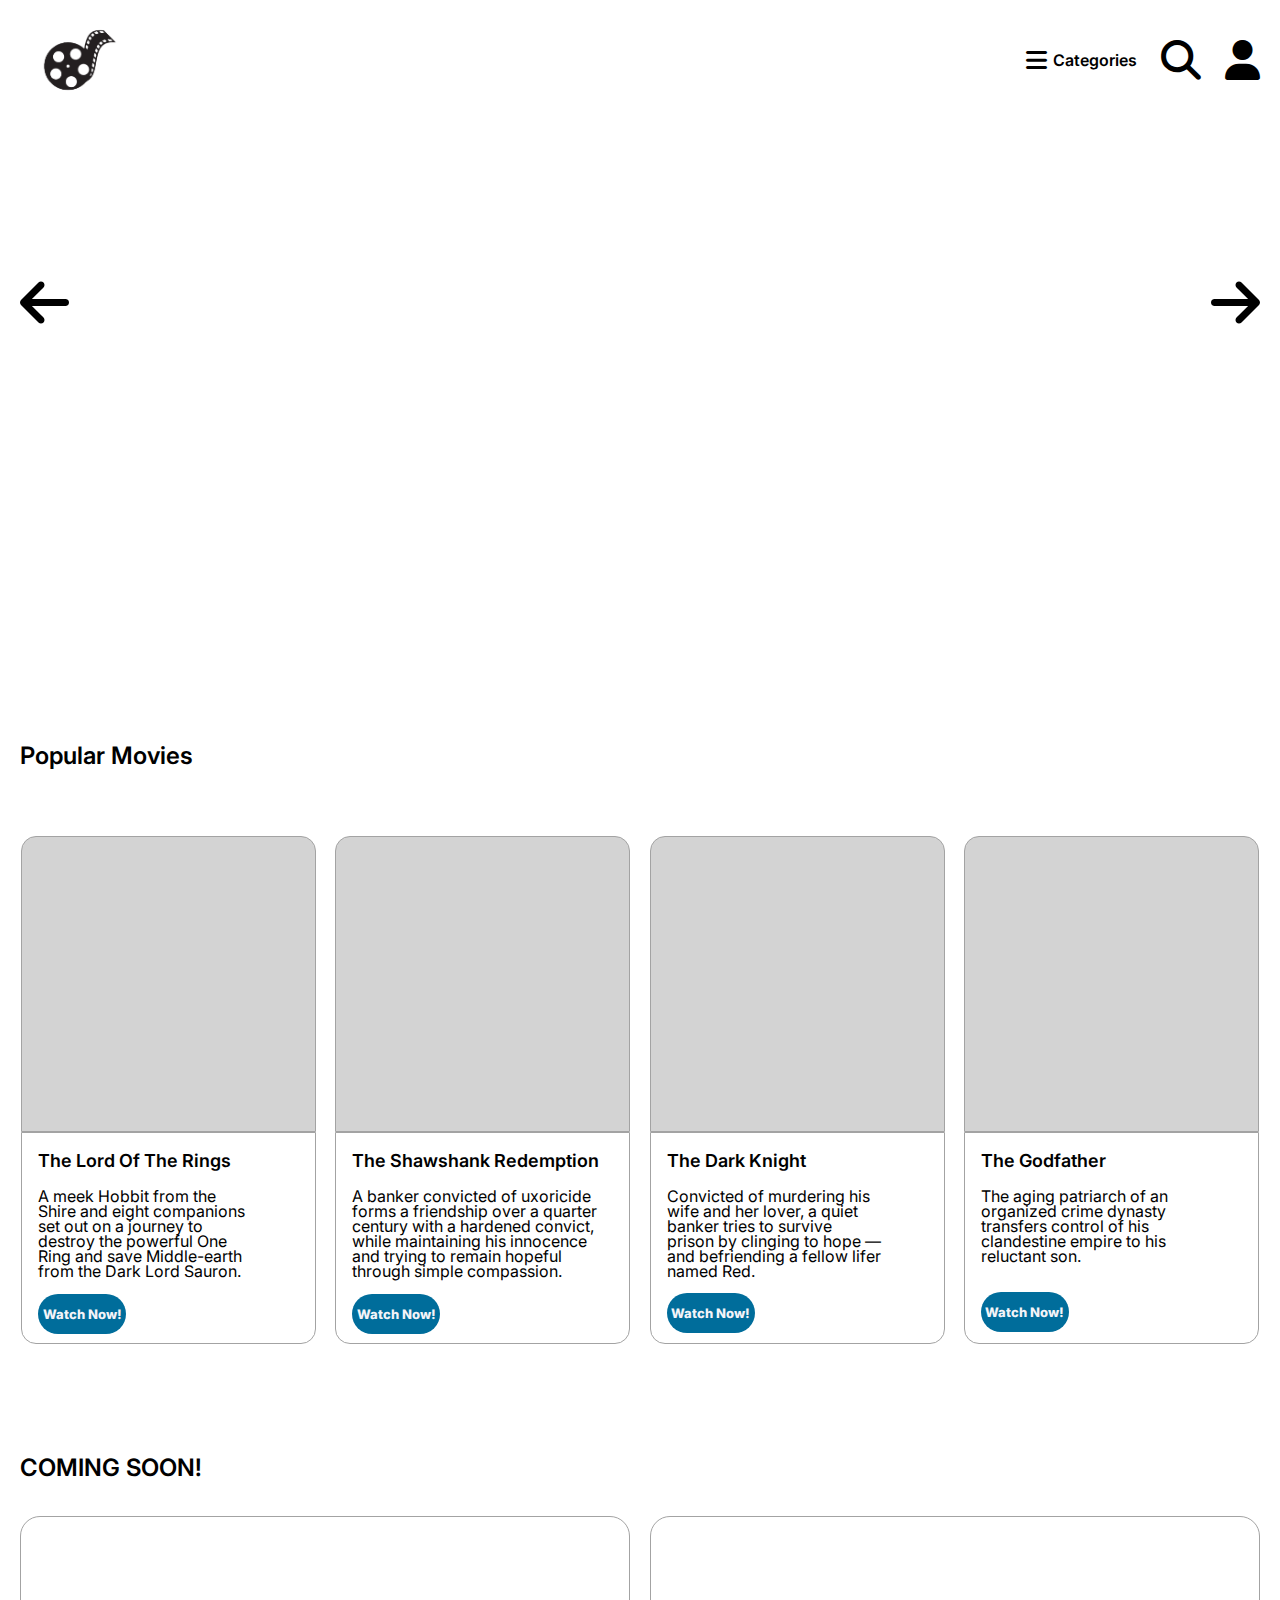
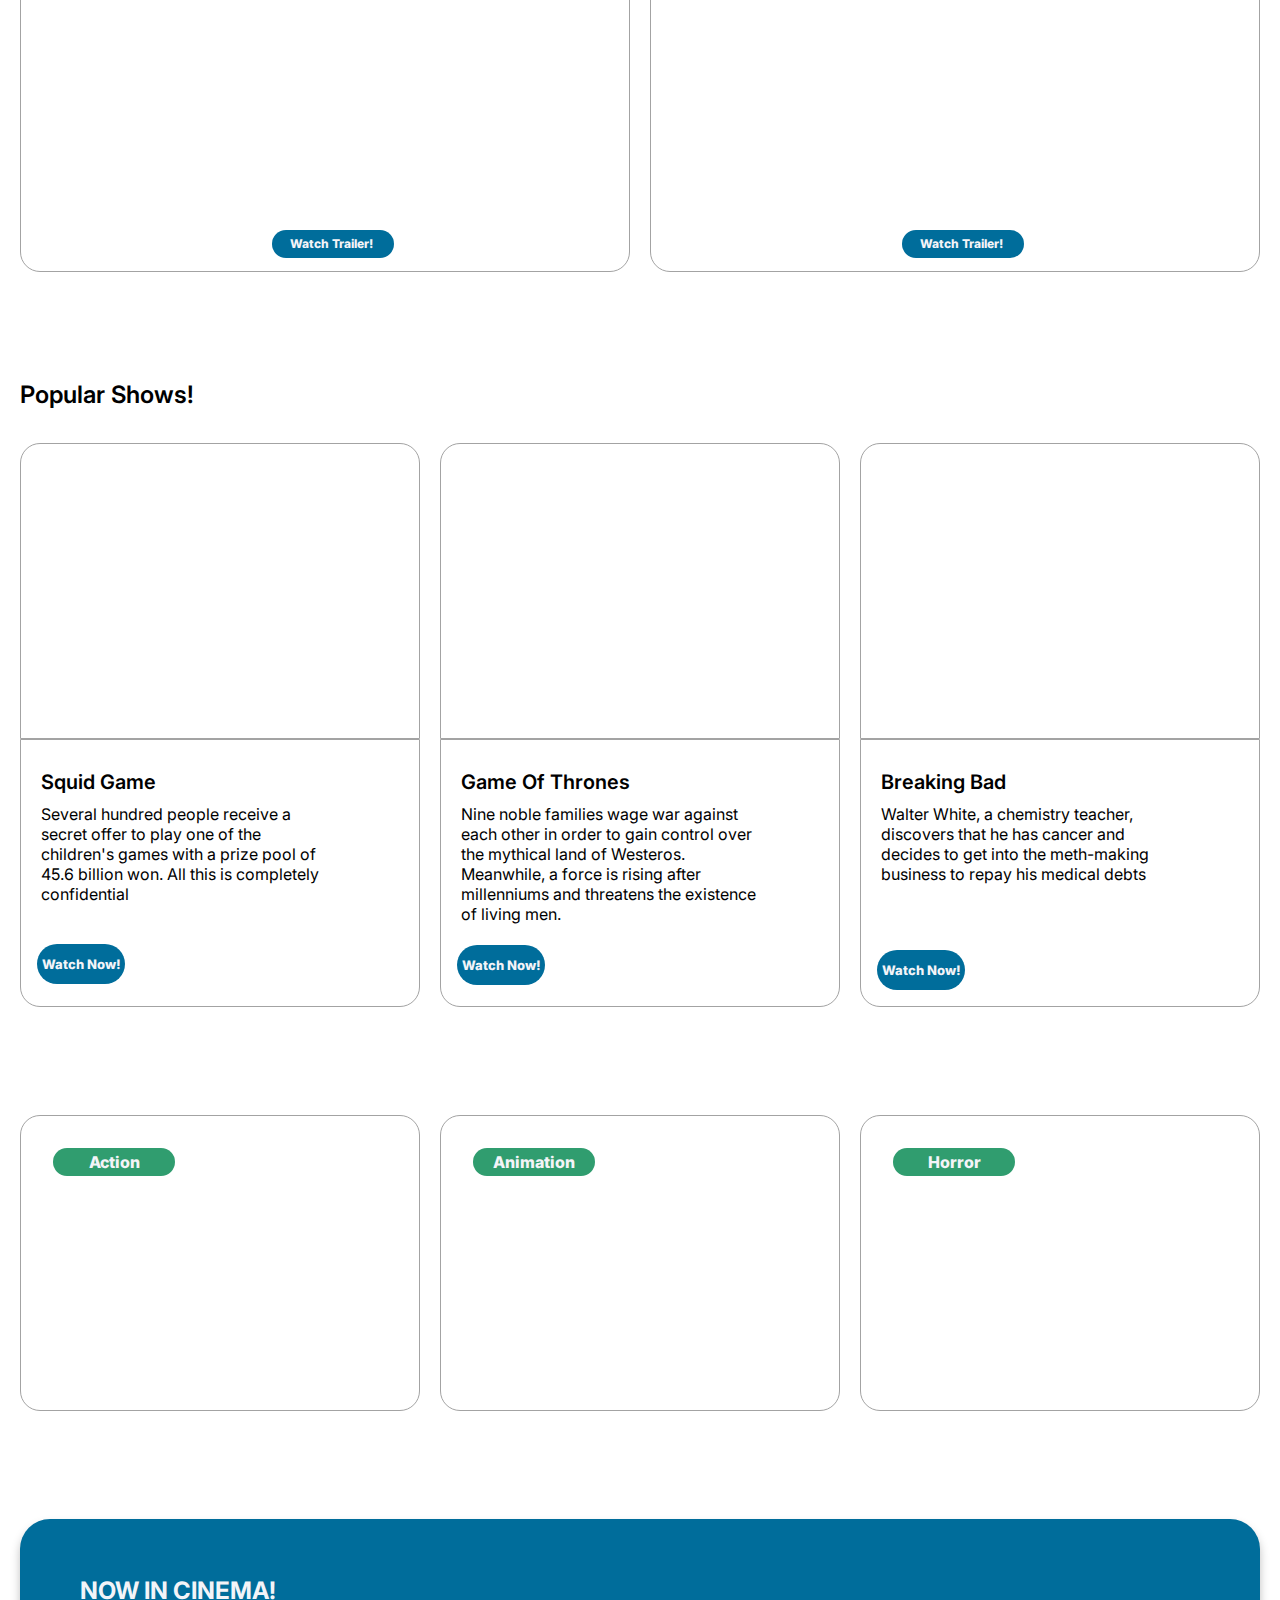
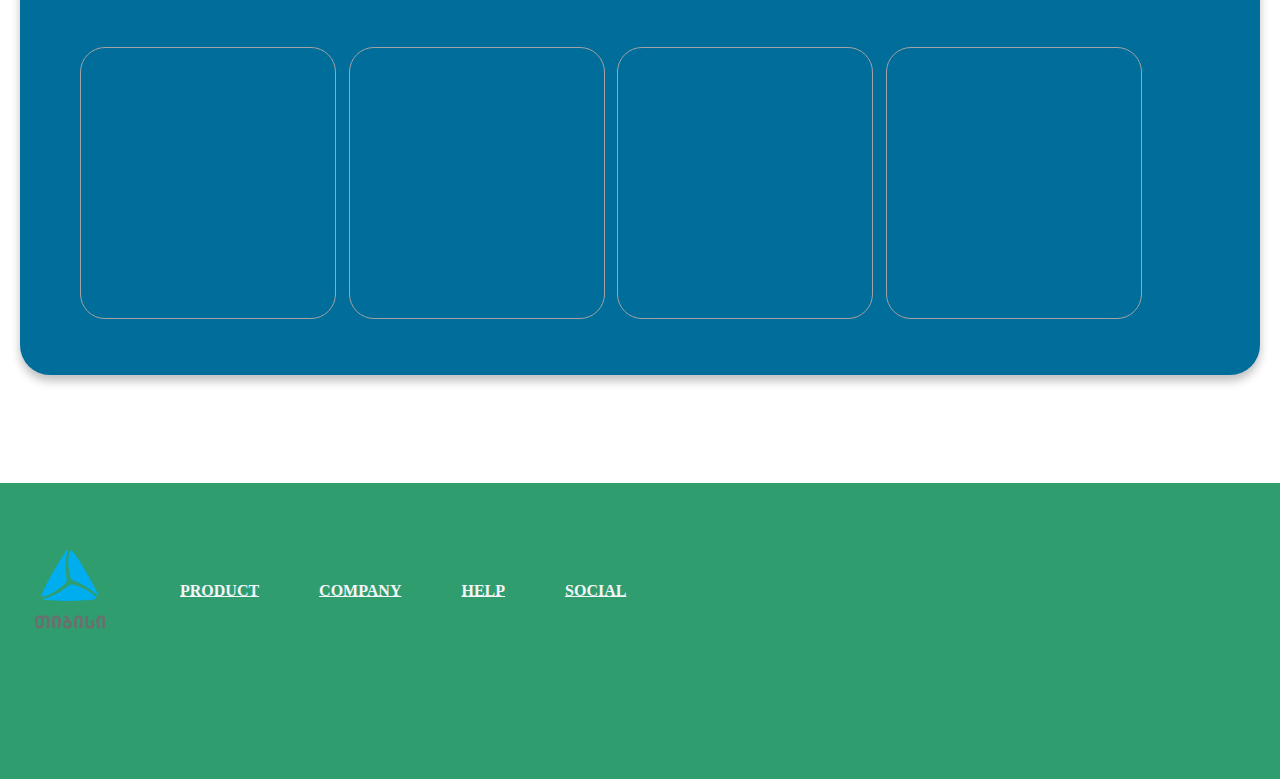
<file: index.html>
<!DOCTYPE html>
<html lang="en">
  <head>
    <meta charset="UTF-8" />
    <meta name="viewport" content="width=device-width, initial-scale=1.0" />
    <link rel="preconnect" href="https://fonts.googleapis.com" />
    <link rel="preconnect" href="https://fonts.gstatic.com" crossorigin />
    <link
      href="https://fonts.googleapis.com/css2?family=Inter:ital,opsz,wght@0,14..32,100..900;1,14..32,100..900&display=swap"
      rel="stylesheet"
    />
    <link
      rel="stylesheet"
      href="https://cdnjs.cloudflare.com/ajax/libs/font-awesome/6.7.2/css/all.min.css"
      integrity="sha512-Evv84Mr4kqVGRNSgIGL/F/aIDqQb7xQ2vcrdIwxfjThSH8CSR7PBEakCr51Ck+w+/U6swU2Im1vVX0SVk9ABhg=="
      crossorigin="anonymous"
      referrerpolicy="no-referrer"
    />
    <link rel="stylesheet" href="scss/global.css" />
    <title>finaluri proeqti</title>
  </head>
  <body>
    <section class="s1">
      <header>
        <img src="images/logo_film.png" alt="" />

        <div class="headertext">
          <div class="bars">
            <i class="fa-solid fa-bars"></i>
            <h1>Categories</h1>
          </div>
          <i class="fa-solid fa-magnifying-glass"></i>
          <i class="fa-solid fa-user"></i>
        </div>
      </header>
      <div class="arrows">
        <i class="fa-solid fa-arrow-left"></i>
        <i class="fa-solid fa-arrow-right"></i>
      </div>
    </section>
    <section class="s2">
      <h1>Popular Movies</h1>
      <div class="yveladivi">
        <div class="filmebi">
          <div class="div1"></div>
          <div class="div2">
            <h2>The Lord Of The Rings</h2>
            <p>
              A meek Hobbit from the Shire and eight companions set out on a
              journey to destroy the powerful One Ring and save Middle-earth
              from the Dark Lord Sauron.
            </p>
            <a href="pages/lordoftherings.html">
              <div class="button"><h6>Watch Now!</h6></div>
            </a>
          </div>
        </div>
        <div class="filmebi1">
          <div class="div1"></div>
          <div class="div2">
            <h2>The Shawshank Redemption</h2>
            <p>
              A banker convicted of uxoricide forms a friendship over a quarter
              century with a hardened convict, while maintaining his innocence
              and trying to remain hopeful through simple compassion.
            </p>
            <a href="pages/shawshank.html">
              <div class="button"><h6>Watch Now!</h6></div>
            </a>
          </div>
        </div>
        <div class="filmebi2">
          <div class="div1"></div>
          <div class="div2">
            <h2>The Dark Knight</h2>
            <p>
              Convicted of murdering his wife and her lover, a quiet banker
              tries to survive prison by clinging to hope — and befriending a
              fellow lifer named Red.
            </p>
            <a href="pages/batman.html">
              <div class="button"><h6>Watch Now!</h6></div>
            </a>
          </div>
        </div>
        <div class="filmebi3">
          <div class="div1"></div>
          <div class="div2">
            <h2>The Godfather</h2>
            <p>
              The aging patriarch of an organized crime dynasty transfers
              control of his clandestine empire to his reluctant son.
            </p>
            <a href="pages/godfather.html">
              <div class="button"><h6>Watch Now!</h6></div>
            </a>
          </div>
        </div>
      </div>
    </section>
    <section class="s3">
      <h1>COMING SOON!</h1>
      <div class="cardebi">
        <div class="card1">
          <a href="https://www.youtube.com/watch?v=NQwDGFjGU7s">
            <div class="trailerisbutton"><h1>Watch Trailer!</h1></div>
          </a>
        </div>
        <div class="card2">
          <a href="https://www.youtube.com/watch?v=1pHDWnXmK7Y">
            <div class="trailerisbutton"><h1>Watch Trailer!</h1></div>
          </a>
        </div>
      </div>
    </section>
    <section class="s4">
      <h6>Popular Shows!</h6>
      <div class="yvelaseriali">
        <div class="seriali1">
          <div class="seriisdivi"></div>
          <div class="textebisdivi">
            <h2>Squid Game</h2>
            <p>
              Several hundred people receive a secret offer to play one of the
              children's games with a prize pool of 45.6 billion won. All this
              is completely confidential
            </p>
            <a href="">
              <div class="button"><h5>Watch Now!</h5></div>
            </a>
          </div>
        </div>
        <div class="seriali2">
          <div class="seriisdivi"></div>
          <div class="textebisdivi">
            <h2>Game Of Thrones</h2>
            <p>
              Nine noble families wage war against each other in order to gain
              control over the mythical land of Westeros. Meanwhile, a force is
              rising after millenniums and threatens the existence of living
              men.
            </p>
            <a href="">
              <div class="button"><h5>Watch Now!</h5></div>
            </a>
          </div>
        </div>
        <div class="seriali3">
          <div class="seriisdivi"></div>
          <div class="textebisdivi">
            <h2>Breaking Bad</h2>
            <p>
              Walter White, a chemistry teacher, discovers that he has cancer
              and decides to get into the meth-making business to repay his
              medical debts
            </p>
            <a href="">
              <div class="button"><h5>Watch Now!</h5></div>
            </a>
          </div>
        </div>
      </div>
    </section>
    <section class="s5">
      <div class="yvelajanri">
        <div class="janri1">
          <a href="">
            <div class="janrisbutton">
              <h1>Action</h1>
            </div></a
          >
        </div>
        <div class="janri2">
          <a href="">
            <div class="janrisbutton">
              <h1>Animation</h1>
            </div></a
          >
        </div>
        <div class="janri3">
          <a href="">
            <div class="janrisbutton">
              <h1>Horror</h1>
            </div></a
          >
        </div>
      </div>
    </section>
    <section class="s6">
      <h2>NOW IN CINEMA!</h2>
      <div class="yvelacinemamovies">
        <div class="film1"></div>
        <div class="film2"></div>
        <div class="film3"></div>
        <div class="film4"></div>
      </div>
    </section>
    <footer>
      <div class="footerdiv">
        <a href="https://www.tbceducation.ge/">
          <img src="images/tbc-logo.png" alt=""
        /></a>
        <h6>PRODUCT</h6>
        <h6>COMPANY</h6>
        <h6>HELP</h6>
        <h6>SOCIAL</h6>
      </div>
    </footer>
  </body>
</html>
</file>
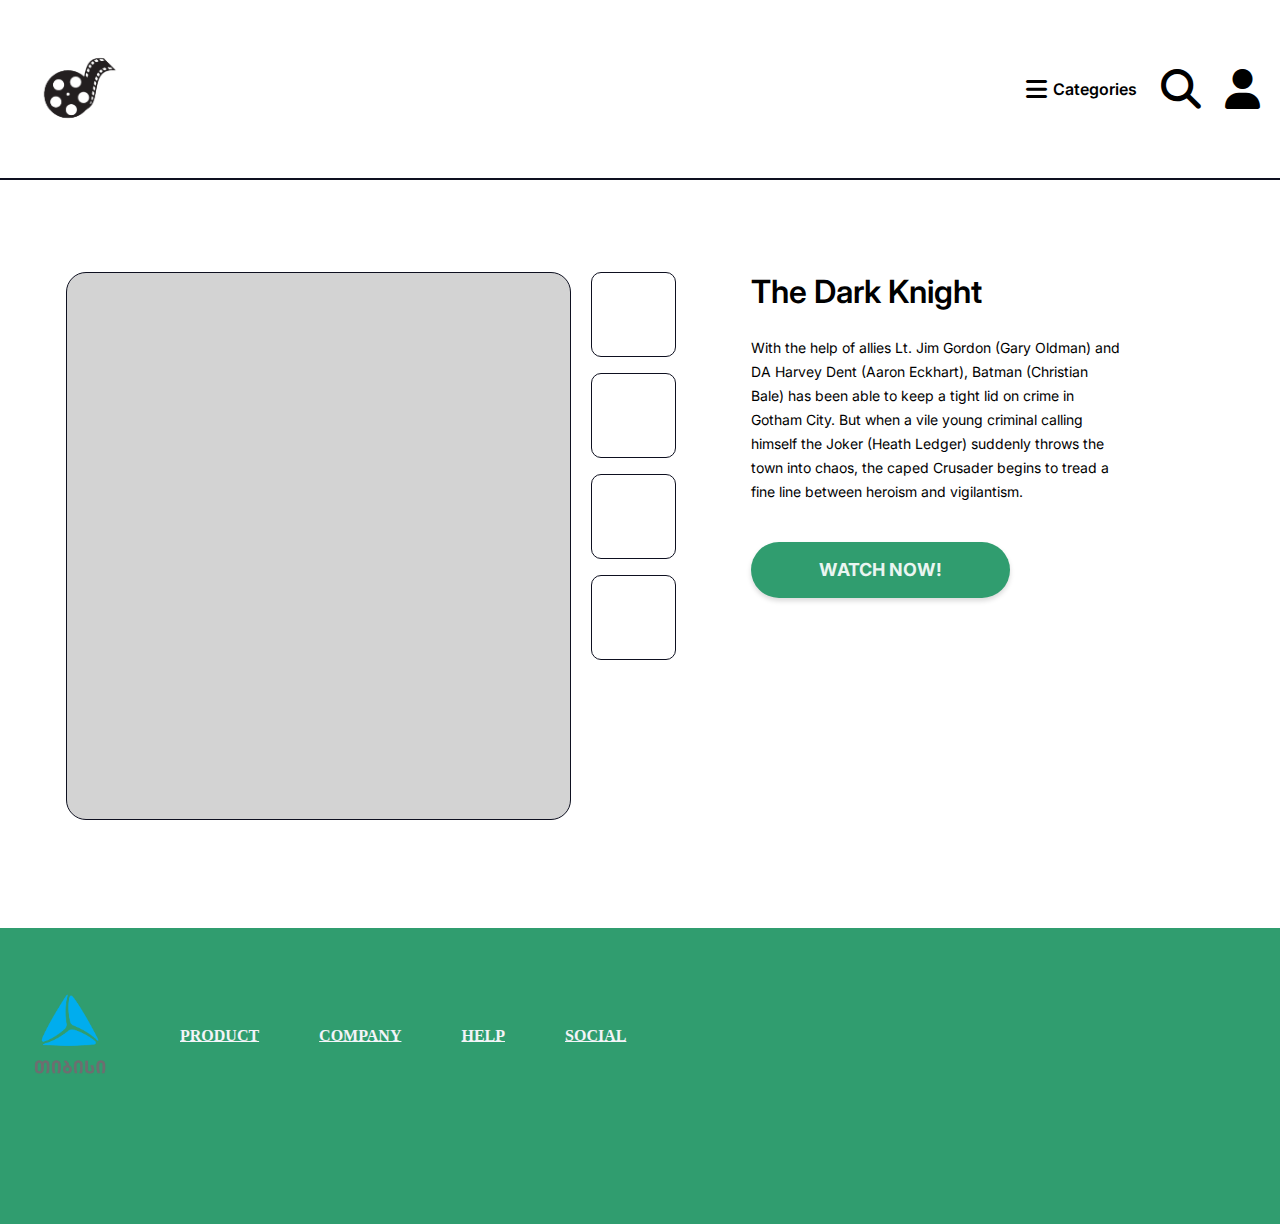
<file: pages/batman.html>
<!DOCTYPE html>
<html lang="en">
  <head>
    <meta charset="UTF-8" />
    <meta name="viewport" content="width=device-width, initial-scale=1.0" />
    <link rel="preconnect" href="https://fonts.googleapis.com" />
    <link rel="preconnect" href="https://fonts.gstatic.com" crossorigin />
    <link
      href="https://fonts.googleapis.com/css2?family=Inter:ital,opsz,wght@0,14..32,100..900;1,14..32,100..900&display=swap"
      rel="stylesheet"
    />
    <link
      rel="stylesheet"
      href="https://cdnjs.cloudflare.com/ajax/libs/font-awesome/6.7.2/css/all.min.css"
      integrity="sha512-Evv84Mr4kqVGRNSgIGL/F/aIDqQb7xQ2vcrdIwxfjThSH8CSR7PBEakCr51Ck+w+/U6swU2Im1vVX0SVk9ABhg=="
      crossorigin="anonymous"
      referrerpolicy="no-referrer"
    />
    <link rel="stylesheet" href="../scss/global.css" />
    <title>Document</title>
  </head>
  <body>
    <section class="batseqcia1header">
      <header class="header2bat">
        <a href="../index.html"><img src="../images/logo_film.png" alt="" /></a>
        <div class="headertext1">
          <div class="bars">
            <i class="fa-solid fa-bars"></i>
            <h1>Categories</h1>
          </div>
          <i class="fa-solid fa-magnifying-glass"></i>
          <i class="fa-solid fa-user"></i>
        </div>
      </header>
    </section>
    <section class="batseqcia2">
      <div class="fotoebidatextebibat">
        <div class="fotoebibat">
          <div class="didifotobat"></div>
          <div class="patarafotoebibat">
            <div class="batfoto1"></div>
            <div class="batfoto2"></div>
            <div class="batfoto3"></div>
            <div class="batfoto4"></div>
          </div>
        </div>
        <div class="textebibat">
          <h1>The Dark Knight</h1>
          <p>
            With the help of allies Lt. Jim Gordon (Gary Oldman) and DA Harvey
            Dent (Aaron Eckhart), Batman (Christian Bale) has been able to keep
            a tight lid on crime in Gotham City. But when a vile young criminal
            calling himself the Joker (Heath Ledger) suddenly throws the town
            into chaos, the caped Crusader begins to tread a fine line between
            heroism and vigilantism.
          </p>
          <div class="watchnowbat"><h2>WATCH NOW!</h2></div>
        </div>
      </div>
    </section>
    <footer>
      <div class="footerdiv">
        <a href="https://www.tbceducation.ge/">
          <img src="../images/tbc-logo.png" alt=""
        /></a>
        <h6>PRODUCT</h6>
        <h6>COMPANY</h6>
        <h6>HELP</h6>
        <h6>SOCIAL</h6>
      </div>
    </footer>
  </body>
</html>
</file>
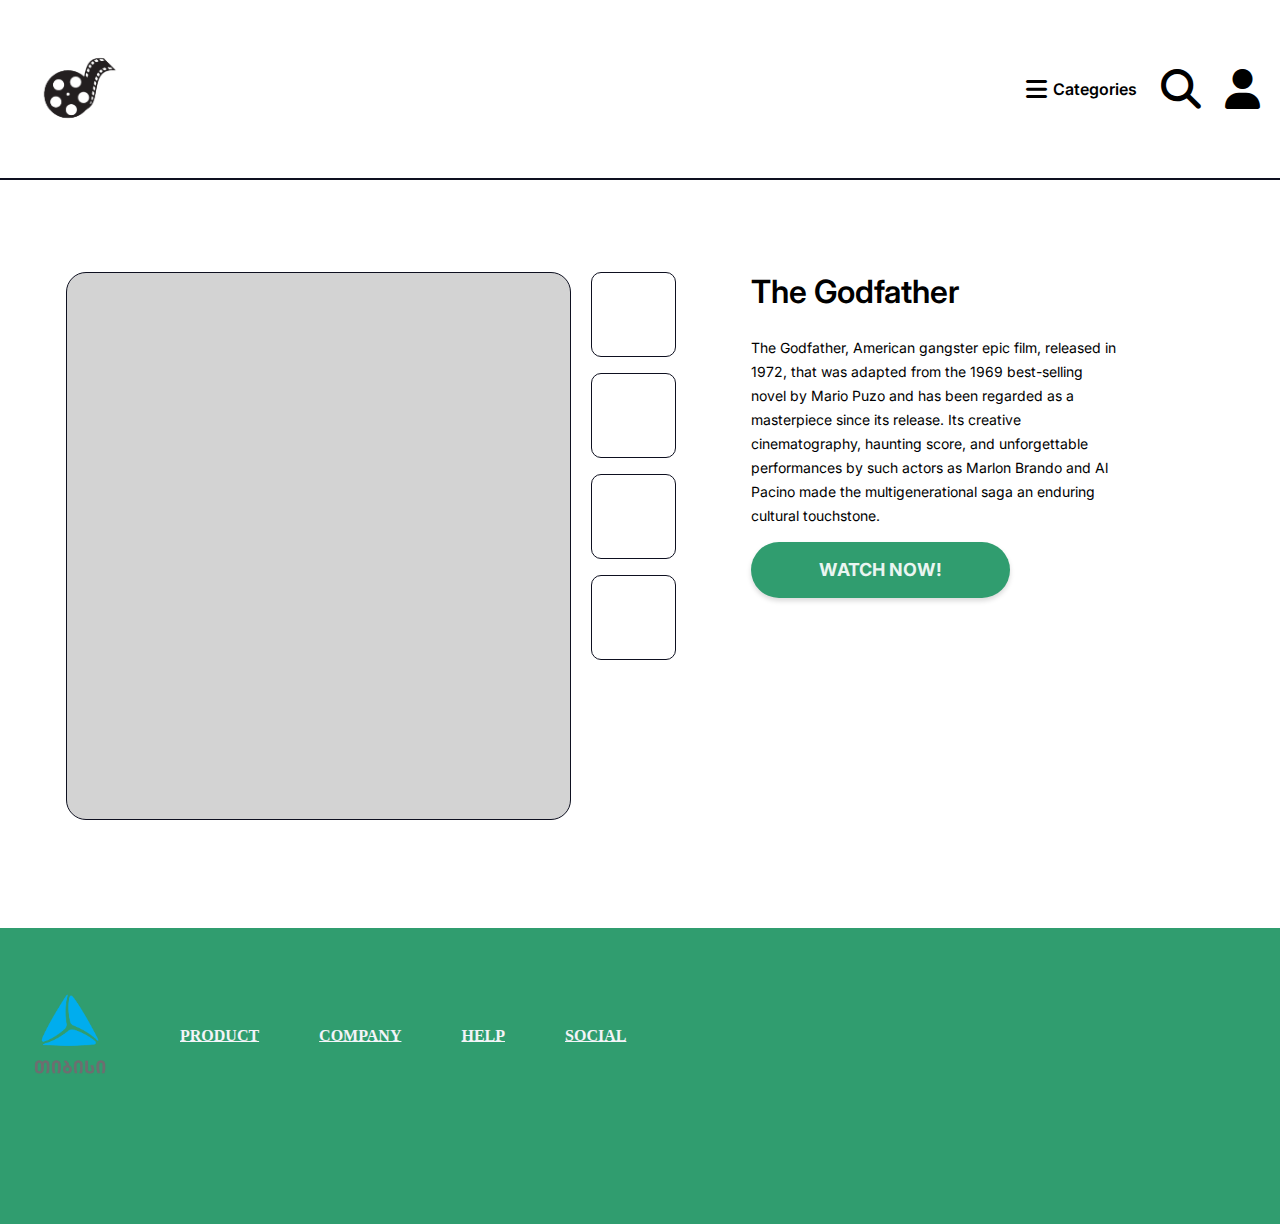
<file: pages/godfather.html>
<!DOCTYPE html>
<html lang="en">
  <head>
    <meta charset="UTF-8" />
    <meta name="viewport" content="width=device-width, initial-scale=1.0" />
    <link rel="preconnect" href="https://fonts.googleapis.com" />
    <link rel="preconnect" href="https://fonts.gstatic.com" crossorigin />
    <link
      href="https://fonts.googleapis.com/css2?family=Inter:ital,opsz,wght@0,14..32,100..900;1,14..32,100..900&display=swap"
      rel="stylesheet"
    />
    <link
      rel="stylesheet"
      href="https://cdnjs.cloudflare.com/ajax/libs/font-awesome/6.7.2/css/all.min.css"
      integrity="sha512-Evv84Mr4kqVGRNSgIGL/F/aIDqQb7xQ2vcrdIwxfjThSH8CSR7PBEakCr51Ck+w+/U6swU2Im1vVX0SVk9ABhg=="
      crossorigin="anonymous"
      referrerpolicy="no-referrer"
    />
    <link rel="stylesheet" href="../scss/global.css" />
    <title>Document</title>
  </head>
  <body>
    <section class="godseqcia1header">
      <header class="header2god">
        <a href="../index.html"><img src="../images/logo_film.png" alt="" /></a>
        <div class="headertext1">
          <div class="bars">
            <i class="fa-solid fa-bars"></i>
            <h1>Categories</h1>
          </div>
          <i class="fa-solid fa-magnifying-glass"></i>
          <i class="fa-solid fa-user"></i>
        </div>
      </header>
    </section>
    <section class="godseqcia2">
      <div class="fotoebidatextebigod">
        <div class="fotoebigod">
          <div class="didifotogod"></div>
          <div class="patarafotoebigod">
            <div class="godfoto1"></div>
            <div class="godfoto2"></div>
            <div class="godfoto3"></div>
            <div class="godfoto4"></div>
          </div>
        </div>
        <div class="textebigod">
          <h1>The Godfather</h1>
          <p>
            The Godfather, American gangster epic film, released in 1972, that
            was adapted from the 1969 best-selling novel by Mario Puzo and has
            been regarded as a masterpiece since its release. Its creative
            cinematography, haunting score, and unforgettable performances by
            such actors as Marlon Brando and Al Pacino made the
            multigenerational saga an enduring cultural touchstone.
          </p>
          <div class="watchnowgod"><h2>WATCH NOW!</h2></div>
        </div>
      </div>
    </section>
    <footer>
      <div class="footerdiv">
        <a href="https://www.tbceducation.ge/">
          <img src="../images/tbc-logo.png" alt=""
        /></a>
        <h6>PRODUCT</h6>
        <h6>COMPANY</h6>
        <h6>HELP</h6>
        <h6>SOCIAL</h6>
      </div>
    </footer>
  </body>
</html>
</file>
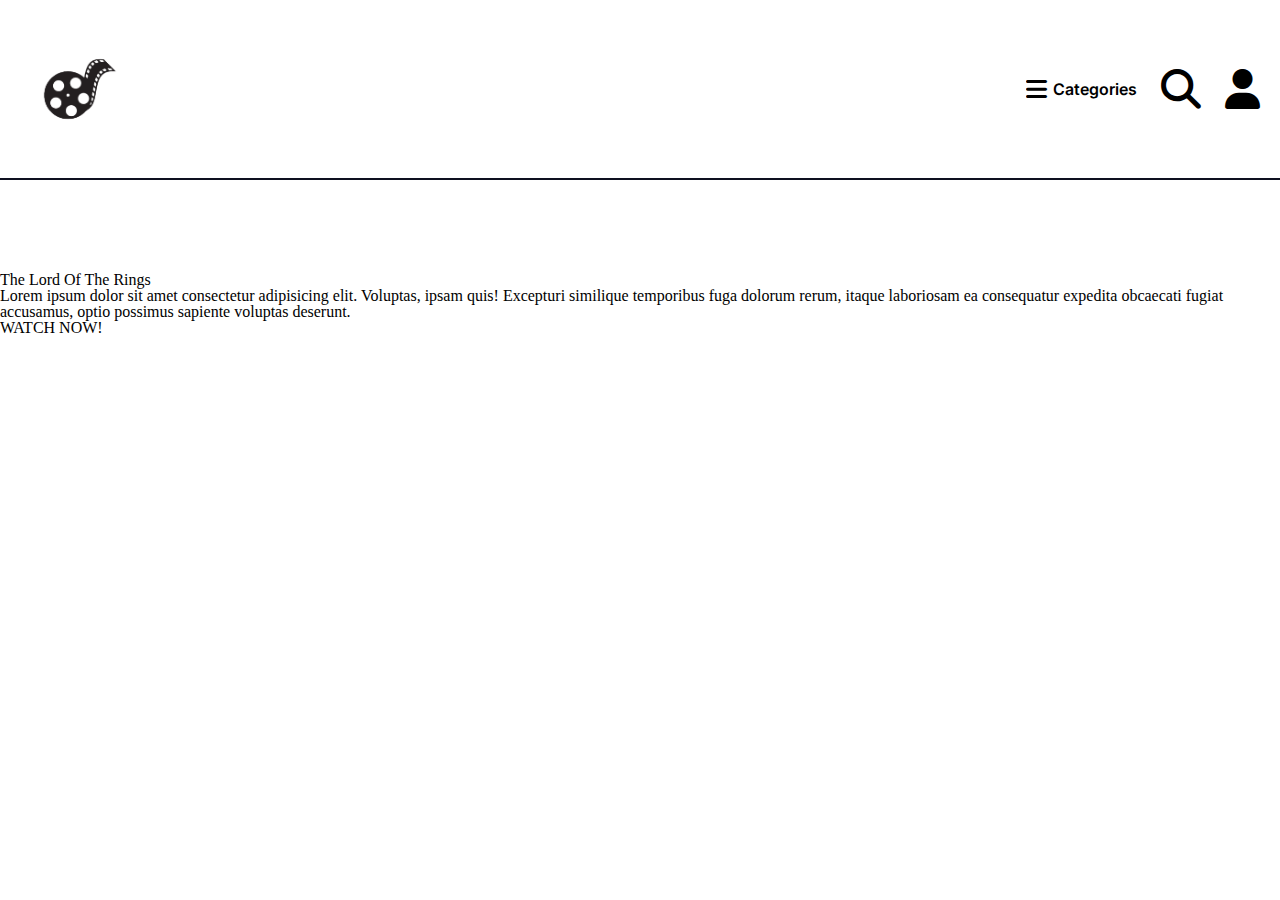
<file: pages/lordoftherings.html>
<!DOCTYPE html>
<html lang="en">
  <head>
    <meta charset="UTF-8" />
    <meta name="viewport" content="width=device-width, initial-scale=1.0" />
    <link rel="preconnect" href="https://fonts.googleapis.com" />
    <link rel="preconnect" href="https://fonts.gstatic.com" crossorigin />
    <link
      href="https://fonts.googleapis.com/css2?family=Inter:ital,opsz,wght@0,14..32,100..900;1,14..32,100..900&display=swap"
      rel="stylesheet"
    />
    <link
      rel="stylesheet"
      href="https://cdnjs.cloudflare.com/ajax/libs/font-awesome/6.7.2/css/all.min.css"
      integrity="sha512-Evv84Mr4kqVGRNSgIGL/F/aIDqQb7xQ2vcrdIwxfjThSH8CSR7PBEakCr51Ck+w+/U6swU2Im1vVX0SVk9ABhg=="
      crossorigin="anonymous"
      referrerpolicy="no-referrer"
    />
    <link rel="stylesheet" href="../scss/global.css" />
    <title>Document</title>
  </head>
  <body>
    <section class="lordseqcia1header">
      <header class="header2">
        <img
          src="../images/—Pngtree—film logo design template vector_4978599.png"
          alt=""
        />
        <div class="headertext">
          <div class="bars">
            <i class="fa-solid fa-bars"></i>
            <h1>Categories</h1>
          </div>
          <i class="fa-solid fa-magnifying-glass"></i>
          <i class="fa-solid fa-user"></i>
        </div>
      </header>
    </section>
    <section class="lordseqcia2">
      <div class="lordfotoebidatexsti">
        <div class="fotoebilord">
          <div class="didifoto"></div>
          <div class="patarafotoebilord">
            <div class="lordfoto1"></div>
            <div class="lordfoto2"></div>
            <div class="lordfoto3"></div>
            <div class="lordfoto4"></div>
          </div>
        </div>
        <div class="textebilord">
          <h1>The Lord Of The Rings</h1>
          <p>
            Lorem ipsum dolor sit amet consectetur adipisicing elit. Voluptas,
            ipsam quis! Excepturi similique temporibus fuga dolorum rerum,
            itaque laboriosam ea consequatur expedita obcaecati fugiat
            accusamus, optio possimus sapiente voluptas deserunt.
          </p>
          <div class="watchnowlord"><h2>WATCH NOW!</h2></div>
        </div>
      </div>
    </section>
  </body>
</html>
</file>
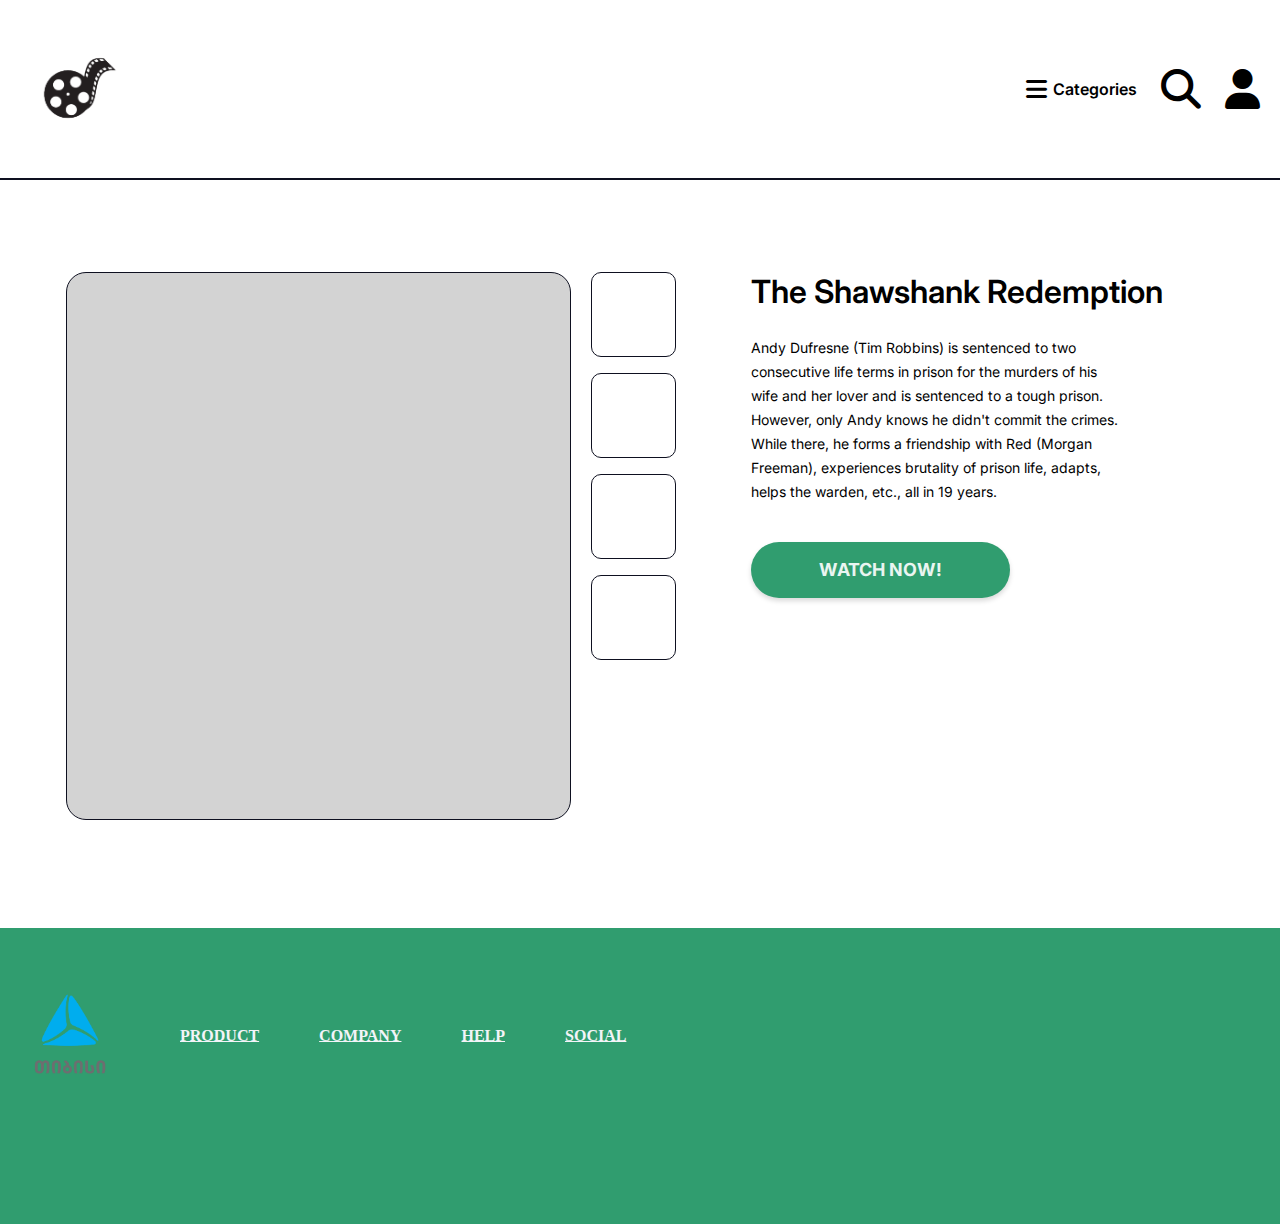
<file: pages/shawshank.html>
<!DOCTYPE html>
<html lang="en">
  <head>
    <meta charset="UTF-8" />
    <meta name="viewport" content="width=device-width, initial-scale=1.0" />
    <link rel="preconnect" href="https://fonts.googleapis.com" />
    <link rel="preconnect" href="https://fonts.gstatic.com" crossorigin />
    <link
      href="https://fonts.googleapis.com/css2?family=Inter:ital,opsz,wght@0,14..32,100..900;1,14..32,100..900&display=swap"
      rel="stylesheet"
    />
    <link
      rel="stylesheet"
      href="https://cdnjs.cloudflare.com/ajax/libs/font-awesome/6.7.2/css/all.min.css"
      integrity="sha512-Evv84Mr4kqVGRNSgIGL/F/aIDqQb7xQ2vcrdIwxfjThSH8CSR7PBEakCr51Ck+w+/U6swU2Im1vVX0SVk9ABhg=="
      crossorigin="anonymous"
      referrerpolicy="no-referrer"
    />
    <link rel="stylesheet" href="../scss/global.css" />
    <title>Document</title>
  </head>
  <body>
    <section class="shawseqcia1header">
      <header class="header2shaw">
        <a href="../index.html"><img src="../images/logo_film.png" alt="" /></a>
        <div class="headertext1">
          <div class="bars">
            <i class="fa-solid fa-bars"></i>
            <h1>Categories</h1>
          </div>
          <i class="fa-solid fa-magnifying-glass"></i>
          <i class="fa-solid fa-user"></i>
        </div>
      </header>
    </section>
    <section class="shawseqcia2">
      <div class="fotoebidatextebishaw">
        <div class="fotoebishaw">
          <div class="didifotoshaw"></div>
          <div class="patarafotoebishaw">
            <div class="shawfoto1"></div>
            <div class="shawfoto2"></div>
            <div class="shawfoto3"></div>
            <div class="shawfoto4"></div>
          </div>
        </div>
        <div class="textebishaw">
          <h1>The Shawshank Redemption</h1>
          <p>
            Andy Dufresne (Tim Robbins) is sentenced to two consecutive life
            terms in prison for the murders of his wife and her lover and is
            sentenced to a tough prison. However, only Andy knows he didn't
            commit the crimes. While there, he forms a friendship with Red
            (Morgan Freeman), experiences brutality of prison life, adapts,
            helps the warden, etc., all in 19 years.
          </p>
          <div class="watchnowshaw"><h2>WATCH NOW!</h2></div>
        </div>
      </div>
    </section>
    <footer>
      <div class="footerdiv">
        <a href="https://www.tbceducation.ge/">
          <img src="../images/tbc-logo.png" alt=""
        /></a>
        <h6>PRODUCT</h6>
        <h6>COMPANY</h6>
        <h6>HELP</h6>
        <h6>SOCIAL</h6>
      </div>
    </footer>
  </body>
</html>
</file>
<file: scss/global.css>
/* http://meyerweb.com/eric/tools/css/reset/ 
   v2.0 | 20110126
   License: none (public domain)
*/
html,
body,
div,
span,
applet,
object,
iframe,
h1,
h2,
h3,
h4,
h5,
h6,
p,
blockquote,
pre,
a,
abbr,
acronym,
address,
big,
cite,
code,
del,
dfn,
em,
img,
ins,
kbd,
q,
s,
samp,
small,
strike,
strong,
sub,
sup,
tt,
var,
b,
u,
i,
center,
dl,
dt,
dd,
ol,
ul,
li,
fieldset,
form,
label,
legend,
table,
caption,
tbody,
tfoot,
thead,
tr,
th,
td,
article,
aside,
canvas,
details,
embed,
figure,
figcaption,
footer,
header,
hgroup,
menu,
nav,
output,
ruby,
section,
summary,
time,
mark,
audio,
video {
  margin: 0;
  padding: 0;
  border: 0;
  font-size: 100%;
  font: inherit;
  vertical-align: baseline;
}

/* HTML5 display-role reset for older browsers */
article,
aside,
details,
figcaption,
figure,
footer,
header,
hgroup,
menu,
nav,
section {
  display: block;
}

body {
  line-height: 1;
}

ol,
ul {
  list-style: none;
}

blockquote,
q {
  quotes: none;
}

blockquote:before,
blockquote:after,
q:before,
q:after {
  content: "";
  content: none;
}

table {
  border-collapse: collapse;
  border-spacing: 0;
}

a {
  text-decoration: none;
}

* {
  -webkit-box-sizing: border-box;
          box-sizing: border-box;
}

:root {
  -text-colour: black;
}

.darkmode {
  background-color: black;
}

.s1 {
  width: 100%;
  height: 632px;
  -ms-flex-negative: 0;
      flex-shrink: 0;
  background-image: url(https://wallpapermemory.com/uploads/551/interstellar-wallpaper-ultra-hd-4k-238903.jpg);
  background-repeat: no-repeat;
  background-size: cover;
  background-position: center;
}
.s1 header {
  max-width: 1240px;
  width: 100%;
  margin: 0 auto;
  display: -webkit-box;
  display: -ms-flexbox;
  display: flex;
  -webkit-box-align: center;
      -ms-flex-align: center;
          align-items: center;
  -webkit-box-pack: justify;
      -ms-flex-pack: justify;
          justify-content: space-between;
}
@media (max-width: 1250px) {
  .s1 header {
    width: 95%;
  }
}
.s1 header .headertext {
  display: -webkit-box;
  display: -ms-flexbox;
  display: flex;
  -webkit-box-align: center;
      -ms-flex-align: center;
          align-items: center;
  gap: 24px;
}
.s1 header .fa-magnifying-glass {
  font-size: 40px;
  cursor: pointer;
}
.s1 header .fa-user {
  font-size: 40px;
  cursor: pointer;
}
.s1 header img {
  width: 120px;
  height: 120px;
}
.s1 header .bars {
  display: -webkit-box;
  display: -ms-flexbox;
  display: flex;
  -webkit-box-align: center;
      -ms-flex-align: center;
          align-items: center;
  font-size: 24px;
  gap: 6px;
  cursor: pointer;
}
.s1 header .bars h1 {
  color: var(-text-colour);
  font-family: Inter;
  font-size: 16px;
  font-style: normal;
  font-weight: 600;
  line-height: 32px; /* 200% */
}
.s1 .arrows {
  max-width: 1240px;
  width: 100%;
  margin: 0 auto;
  display: -webkit-box;
  display: -ms-flexbox;
  display: flex;
  -webkit-box-pack: justify;
      -ms-flex-pack: justify;
          justify-content: space-between;
  margin-top: 154px;
}
@media (max-width: 1250px) {
  .s1 .arrows {
    width: 95%;
  }
}
.s1 .arrows i {
  font-size: 56px;
}

.s2 {
  max-width: 1240px;
  width: 100%;
  margin: 0 auto;
  margin-top: 108px;
}
@media (max-width: 1250px) {
  .s2 {
    width: 95%;
  }
}
.s2 h1 {
  color: var(-text-colour);
  font-family: Inter;
  font-size: 24px;
  font-style: normal;
  font-weight: 600;
  line-height: 32px; /* 133.333% */
}
.s2 .yveladivi {
  display: -webkit-box;
  display: -ms-flexbox;
  display: flex;
  -ms-flex-wrap: wrap;
      flex-wrap: wrap;
  -webkit-box-pack: space-evenly;
      -ms-flex-pack: space-evenly;
          justify-content: space-evenly;
  gap: 18px;
  margin-top: 32px;
  margin-bottom: 108px;
}
.s2 .yveladivi .filmebi {
  margin-top: 32px;
}
.s2 .yveladivi .filmebi .div1 {
  width: 295px;
  height: 296px;
  -ms-flex-negative: 0;
      flex-shrink: 0;
  border-radius: 15px 15px 0px 0px;
  border: 1px solid #a3a3a3;
  background: url(https://m.media-amazon.com/images/M/MV5BNzIxMDQ2YTctNDY4MC00ZTRhLTk4ODQtMTVlOWY4NTdiYmMwXkEyXkFqcGc@._V1_FMjpg_UX1000_.jpg) lightgray 50%/cover no-repeat;
}
.s2 .yveladivi .filmebi .div2 {
  width: 295px;
  height: 212px;
  -ms-flex-negative: 0;
      flex-shrink: 0;
  border-radius: 0px 0px 15px 15px;
  border: 1px solid #a3a3a3;
  background: white;
}
.s2 .yveladivi .filmebi .div2 h2 {
  margin-top: 16px;
  color: #000;
  margin-left: 16px;
  font-family: Inter;
  font-size: 18px;
  font-style: normal;
  font-weight: 600;
  line-height: 24px; /* 133.333% */
}
.s2 .yveladivi .filmebi .div2 p {
  width: 215px;
  color: #000;
  font-family: Inter;
  font-size: 16px;
  font-style: normal;
  font-weight: 400;
  line-height: 15px; /* 137.5% */
  margin-top: 16px;
  margin-left: 16px;
}
.s2 .yveladivi .filmebi .div2 a .button {
  width: 88px;
  height: 40px;
  -ms-flex-negative: 0;
      flex-shrink: 0;
  border-radius: 20px;
  background-color: #006d9b;
  margin-top: 15px;
  margin-left: 16px;
  display: -webkit-box;
  display: -ms-flexbox;
  display: flex;
  -webkit-box-align: center;
      -ms-flex-align: center;
          align-items: center;
  -webkit-box-pack: center;
      -ms-flex-pack: center;
          justify-content: center;
}
.s2 .yveladivi .filmebi .div2 a .button h6 {
  color: var(--Gray-Gray-1, #f3f4f8);
  font-family: Inter;
  font-size: 13px;
  font-style: normal;
  font-weight: 800;
  line-height: 26px; /* 144.444% */
}
.s2 .yveladivi .filmebi1 {
  margin-top: 32px;
}
.s2 .yveladivi .filmebi1 .div1 {
  width: 295px;
  height: 296px;
  -ms-flex-negative: 0;
      flex-shrink: 0;
  border-radius: 15px 15px 0px 0px;
  border: 1px solid #a3a3a3;
  background: url(https://m.media-amazon.com/images/M/MV5BMDAyY2FhYjctNDc5OS00MDNlLThiMGUtY2UxYWVkNGY2ZjljXkEyXkFqcGc@._V1_.jpg) lightgray 50%/cover no-repeat;
}
.s2 .yveladivi .filmebi1 .div2 {
  width: 295px;
  height: 212px;
  -ms-flex-negative: 0;
      flex-shrink: 0;
  border-radius: 0px 0px 15px 15px;
  border: 1px solid #a3a3a3;
  background: white;
}
.s2 .yveladivi .filmebi1 .div2 h2 {
  margin-top: 16px;
  color: #000;
  margin-left: 16px;
  font-family: Inter;
  font-size: 18px;
  font-style: normal;
  font-weight: 600;
  line-height: 24px; /* 133.333% */
}
.s2 .yveladivi .filmebi1 .div2 p {
  width: 260px;
  color: #000;
  font-family: Inter;
  font-size: 16px;
  font-style: normal;
  font-weight: 400;
  line-height: 15px; /* 137.5% */
  margin-top: 16px;
  margin-left: 16px;
}
.s2 .yveladivi .filmebi1 .div2 a .button {
  width: 88px;
  height: 40px;
  -ms-flex-negative: 0;
      flex-shrink: 0;
  border-radius: 20px;
  background-color: #006d9b;
  margin-top: 15px;
  margin-left: 16px;
  display: -webkit-box;
  display: -ms-flexbox;
  display: flex;
  -webkit-box-align: center;
      -ms-flex-align: center;
          align-items: center;
  -webkit-box-pack: center;
      -ms-flex-pack: center;
          justify-content: center;
}
.s2 .yveladivi .filmebi1 .div2 a .button h6 {
  color: var(--Gray-Gray-1, #f3f4f8);
  font-family: Inter;
  font-size: 13px;
  font-style: normal;
  font-weight: 800;
  line-height: 26px; /* 144.444% */
}
.s2 .yveladivi .filmebi2 {
  margin-top: 32px;
}
.s2 .yveladivi .filmebi2 .div1 {
  width: 295px;
  height: 296px;
  -ms-flex-negative: 0;
      flex-shrink: 0;
  border-radius: 15px 15px 0px 0px;
  border: 1px solid #a3a3a3;
  background: url(https://m.media-amazon.com/images/M/MV5BMTMxNTMwODM0NF5BMl5BanBnXkFtZTcwODAyMTk2Mw@@._V1_FMjpg_UX1000_.jpg) lightgray 50%/cover no-repeat;
}
.s2 .yveladivi .filmebi2 .div2 {
  width: 295px;
  height: 212px;
  -ms-flex-negative: 0;
      flex-shrink: 0;
  border-radius: 0px 0px 15px 15px;
  border: 1px solid #a3a3a3;
  background: white;
}
.s2 .yveladivi .filmebi2 .div2 h2 {
  margin-top: 16px;
  color: #000;
  margin-left: 16px;
  font-family: Inter;
  font-size: 18px;
  font-style: normal;
  font-weight: 600;
  line-height: 24px; /* 133.333% */
}
.s2 .yveladivi .filmebi2 .div2 p {
  width: 215px;
  color: #000;
  font-family: Inter;
  font-size: 16px;
  font-style: normal;
  font-weight: 400;
  line-height: 15px; /* 137.5% */
  margin-top: 16px;
  margin-left: 16px;
}
.s2 .yveladivi .filmebi2 .div2 a .button {
  width: 88px;
  height: 40px;
  -ms-flex-negative: 0;
      flex-shrink: 0;
  border-radius: 20px;
  background-color: #006d9b;
  margin-top: 14px;
  margin-left: 16px;
  display: -webkit-box;
  display: -ms-flexbox;
  display: flex;
  -webkit-box-align: center;
      -ms-flex-align: center;
          align-items: center;
  -webkit-box-pack: center;
      -ms-flex-pack: center;
          justify-content: center;
}
.s2 .yveladivi .filmebi2 .div2 a .button h6 {
  color: var(--Gray-Gray-1, #f3f4f8);
  font-family: Inter;
  font-size: 13px;
  font-style: normal;
  font-weight: 800;
  line-height: 26px; /* 144.444% */
}
.s2 .yveladivi .filmebi3 {
  margin-top: 32px;
}
.s2 .yveladivi .filmebi3 .div1 {
  width: 295px;
  height: 296px;
  -ms-flex-negative: 0;
      flex-shrink: 0;
  border-radius: 15px 15px 0px 0px;
  border: 1px solid #a3a3a3;
  background: url(https://m.media-amazon.com/images/M/MV5BYTJkNGQyZDgtZDQ0NC00MDM0LWEzZWQtYzUzZDEwMDljZWNjXkEyXkFqcGc@._V1_FMjpg_UX1000_.jpg) lightgray 50%/cover no-repeat;
}
.s2 .yveladivi .filmebi3 .div2 {
  width: 295px;
  height: 212px;
  -ms-flex-negative: 0;
      flex-shrink: 0;
  border-radius: 0px 0px 15px 15px;
  border: 1px solid #a3a3a3;
  background: white;
}
.s2 .yveladivi .filmebi3 .div2 h2 {
  margin-top: 16px;
  color: #000;
  margin-left: 16px;
  font-family: Inter;
  font-size: 18px;
  font-style: normal;
  font-weight: 600;
  line-height: 24px; /* 133.333% */
}
.s2 .yveladivi .filmebi3 .div2 p {
  width: 215px;
  color: #000;
  font-family: Inter;
  font-size: 16px;
  font-style: normal;
  font-weight: 400;
  line-height: 15px; /* 137.5% */
  margin-top: 16px;
  margin-left: 16px;
}
.s2 .yveladivi .filmebi3 .div2 a .button {
  width: 88px;
  height: 40px;
  -ms-flex-negative: 0;
      flex-shrink: 0;
  border-radius: 20px;
  background-color: #006d9b;
  margin-top: 28px;
  margin-left: 16px;
  display: -webkit-box;
  display: -ms-flexbox;
  display: flex;
  -webkit-box-align: center;
      -ms-flex-align: center;
          align-items: center;
  -webkit-box-pack: center;
      -ms-flex-pack: center;
          justify-content: center;
}
.s2 .yveladivi .filmebi3 .div2 a .button h6 {
  color: var(--Gray-Gray-1, #f3f4f8);
  font-family: Inter;
  font-size: 13px;
  font-style: normal;
  font-weight: 800;
  line-height: 26px; /* 144.444% */
}

.s3 {
  max-width: 1240px;
  width: 100%;
  margin: 0 auto;
}
@media (max-width: 1250px) {
  .s3 {
    width: 95%;
  }
}
.s3 h1 {
  color: var(-text-colour);
  font-family: Inter;
  font-size: 24px;
  font-style: normal;
  font-weight: 600;
  line-height: 32px; /* 133.333% */
  margin-bottom: 32px;
}
.s3 .cardebi {
  display: -webkit-box;
  display: -ms-flexbox;
  display: flex;
  -ms-flex-wrap: wrap;
      flex-wrap: wrap;
  -webkit-box-pack: space-evenly;
      -ms-flex-pack: space-evenly;
          justify-content: space-evenly;
  gap: 20px;
}
.s3 .cardebi a {
  display: -webkit-box;
  display: -ms-flexbox;
  display: flex;
  -webkit-box-pack: center;
      -ms-flex-pack: center;
          justify-content: center;
  -webkit-box-align: center;
      -ms-flex-align: center;
          align-items: center;
  width: 122px;
  height: 28px;
  -ms-flex-negative: 0;
      flex-shrink: 0;
}
.s3 .cardebi .trailerisbutton {
  width: 122px;
  height: 28px;
  -ms-flex-negative: 0;
      flex-shrink: 0;
  border-radius: 20px;
  background-color: #006d9b;
  margin-top: 14px;
  margin-left: 16px;
}
.s3 .cardebi .trailerisbutton h1 {
  color: var(--Gray-Gray-1, #f3f4f8);
  font-family: Inter;
  font-size: 12px;
  font-style: normal;
  font-weight: 800;
  line-height: 28px; /* 140% */
  margin-left: 18px;
}
.s3 .cardebi .card1 {
  max-width: 610px;
  width: 100%;
  height: 356px;
  -ms-flex-negative: 0;
      flex-shrink: 0;
  border-radius: 20px;
  border: 1px solid #a3a3a3;
  background: -webkit-gradient(linear, left top, left bottom, color-stop(10.31%, rgba(0, 0, 0, 0.4)), color-stop(55.1%, rgba(0, 0, 0, 0.28)), to(rgba(0, 0, 0, 0))), url(<path-to-image>) lightgray -1106397034676718500px -7474080605189060000px/1633123864057708300% 2099460844154230300% no-repeat;
  background: linear-gradient(180deg, rgba(0, 0, 0, 0.4) 10.31%, rgba(0, 0, 0, 0.28) 55.1%, rgba(0, 0, 0, 0) 100%), url(<path-to-image>) lightgray -1106397034676718500px -7474080605189060000px/1633123864057708300% 2099460844154230300% no-repeat;
  background: url(https://m.media-amazon.com/images/M/MV5BYjYwMjQ3OTEtNTI2OS00MjcxLTgxYzctM2JjZjE3NGE3YmFhXkEyXkFqcGc@._V1_.jpg);
  background-position: center;
  background-size: cover;
  background-repeat: no-repeat;
  display: -webkit-box;
  display: -ms-flexbox;
  display: flex;
  -webkit-box-align: end;
      -ms-flex-align: end;
          align-items: flex-end;
  -webkit-box-pack: center;
      -ms-flex-pack: center;
          justify-content: center;
  padding-bottom: 20px;
}
.s3 .cardebi .card2 {
  max-width: 610px;
  width: 100%;
  height: 356px;
  -ms-flex-negative: 0;
      flex-shrink: 0;
  border-radius: 20px;
  border: 1px solid #a3a3a3;
  background: -webkit-gradient(linear, left top, left bottom, color-stop(10.31%, rgba(0, 0, 0, 0.4)), color-stop(55.1%, rgba(0, 0, 0, 0.28)), to(rgba(0, 0, 0, 0))), url(<path-to-image>) lightgray -1106397034676718500px -7474080605189060000px/1633123864057708300% 2099460844154230300% no-repeat;
  background: linear-gradient(180deg, rgba(0, 0, 0, 0.4) 10.31%, rgba(0, 0, 0, 0.28) 55.1%, rgba(0, 0, 0, 0) 100%), url(<path-to-image>) lightgray -1106397034676718500px -7474080605189060000px/1633123864057708300% 2099460844154230300% no-repeat;
  background: url(https://www.irishfilmcritic.com/wp-content/uploads/2024/11/Captain-America.jpg);
  background-position: center;
  background-size: cover;
  background-repeat: no-repeat;
  display: -webkit-box;
  display: -ms-flexbox;
  display: flex;
  -webkit-box-align: end;
      -ms-flex-align: end;
          align-items: flex-end;
  -webkit-box-pack: center;
      -ms-flex-pack: center;
          justify-content: center;
  padding-bottom: 20px;
}

.s4 {
  max-width: 1240px;
  width: 100%;
  margin: 0 auto;
}
@media (max-width: 1250px) {
  .s4 {
    width: 95%;
  }
}
.s4 h6 {
  color: var(-text-colour);
  font-family: Inter;
  font-size: 24px;
  font-style: normal;
  font-weight: 600;
  line-height: 32px; /* 133.333% */
  margin-top: 107px;
  margin-bottom: 32px;
}
.s4 .yvelaseriali {
  display: -webkit-box;
  display: -ms-flexbox;
  display: flex;
  -ms-flex-wrap: wrap;
      flex-wrap: wrap;
  -webkit-box-pack: space-evenly;
      -ms-flex-pack: space-evenly;
          justify-content: space-evenly;
  gap: 20px;
}
.s4 .yvelaseriali .textebisdivi .button {
  width: 88px;
  height: 40px;
  -ms-flex-negative: 0;
      flex-shrink: 0;
  border-radius: 20px;
  background-color: #006d9b;
  margin-left: 16px;
  display: -webkit-box;
  display: -ms-flexbox;
  display: flex;
  -webkit-box-align: center;
      -ms-flex-align: center;
          align-items: center;
  -webkit-box-pack: center;
      -ms-flex-pack: center;
          justify-content: center;
}
.s4 .yvelaseriali .textebisdivi .button h5 {
  color: var(--Gray-Gray-1, #f3f4f8);
  font-family: Inter;
  font-size: 13px;
  font-style: normal;
  font-weight: 800;
  line-height: 26px; /* 144.444% */
}
.s4 .yvelaseriali h2 {
  color: var(-text-colour);
  margin-top: 30px;
  margin-left: 20px;
  font-family: Inter;
  font-size: 20px;
  font-style: normal;
  font-weight: 600;
  line-height: 24px; /* 150% */
}
.s4 .yvelaseriali p {
  color: var(-text-colour);
  max-width: 295px;
  width: 100%;
  margin-top: 10px;
  margin-left: 20px;
  font-family: Inter;
  font-size: 16px;
  font-style: normal;
  font-weight: 400;
  line-height: 20px; /* 137.5% */
}
.s4 .yvelaseriali .seriali1 {
  max-width: 400px;
  width: 100%;
  max-height: 564px;
  height: 100vh;
  -ms-flex-negative: 0;
      flex-shrink: 0;
}
.s4 .yvelaseriali .seriali1 .seriisdivi {
  max-width: 400px;
  width: 100%;
  max-height: 296px;
  height: 100vh;
  -ms-flex-negative: 0;
      flex-shrink: 0;
  border-radius: 20px 20px 0px 0px;
  border: 1px solid #a3a3a3;
  background: url(<path-to-image>) lightgray -0.61px -175.718px/100% 186.086% no-repeat;
}
.s4 .yvelaseriali .seriali1 .textebisdivi {
  width: 400px;
  width: 100%;
  max-height: 268px;
  height: 100vh;
  -ms-flex-negative: 0;
      flex-shrink: 0;
  border-radius: 0px 0px 20px 20px;
  border: 1px solid #a3a3a3;
  background: white;
}
.s4 .yvelaseriali .seriali1 .seriisdivi {
  background: url(https://resizing.flixster.com/pEBczBamx-gHmTasBaajPymDTN0=/ems.cHJkLWVtcy1hc3NldHMvdHZzZXJpZXMvNjdhNjc3MDMtMThlNS00MTdmLWI5MGYtNjFkMjViZjJlZmFkLmpwZw==);
  background-position: center;
  background-size: cover;
  background-repeat: no-repeat;
}
.s4 .yvelaseriali .seriali1 .textebisdivi .button {
  margin-top: 40px;
}
.s4 .yvelaseriali .seriali2 {
  max-width: 400px;
  width: 100%;
  max-height: 564px;
  height: 100vh;
  -ms-flex-negative: 0;
      flex-shrink: 0;
}
.s4 .yvelaseriali .seriali2 .seriisdivi {
  max-width: 400px;
  width: 100%;
  max-height: 296px;
  height: 100vh;
  -ms-flex-negative: 0;
      flex-shrink: 0;
  border-radius: 20px 20px 0px 0px;
  border: 1px solid #a3a3a3;
  background: url(<path-to-image>) lightgray -0.61px -175.718px/100% 186.086% no-repeat;
}
.s4 .yvelaseriali .seriali2 .textebisdivi {
  width: 400px;
  width: 100%;
  max-height: 268px;
  height: 100vh;
  -ms-flex-negative: 0;
      flex-shrink: 0;
  border-radius: 0px 0px 20px 20px;
  border: 1px solid #a3a3a3;
  background: white;
}
.s4 .yvelaseriali .seriali2 .seriisdivi {
  background: url(https://uhdwallpapers.org/uploads/cache/39667694/daenerys-targaryen-game-of-thrones-8_600x338-mm-90.jpg);
  background-position: center;
  background-size: cover;
  background-repeat: no-repeat;
}
.s4 .yvelaseriali .seriali2 .textebisdivi .button {
  margin-top: 21px;
}
.s4 .yvelaseriali .seriali3 {
  max-width: 400px;
  width: 100%;
  max-height: 564px;
  height: 100vh;
  -ms-flex-negative: 0;
      flex-shrink: 0;
}
.s4 .yvelaseriali .seriali3 .seriisdivi {
  max-width: 400px;
  width: 100%;
  max-height: 296px;
  height: 100vh;
  -ms-flex-negative: 0;
      flex-shrink: 0;
  border-radius: 20px 20px 0px 0px;
  border: 1px solid #a3a3a3;
  background: url(<path-to-image>) lightgray -0.61px -175.718px/100% 186.086% no-repeat;
}
.s4 .yvelaseriali .seriali3 .textebisdivi {
  width: 400px;
  width: 100%;
  max-height: 268px;
  height: 100vh;
  -ms-flex-negative: 0;
      flex-shrink: 0;
  border-radius: 0px 0px 20px 20px;
  border: 1px solid #a3a3a3;
  background: white;
}
.s4 .yvelaseriali .seriali3 .seriisdivi {
  background: url(https://static.displate.com/857x1200/displate/2021-02-09/265eb60ddb098e964211e1cfc5c787f6_adfafdfc684d9a6c5e90f7d9e584fa82.jpg);
  background-position: center;
  background-size: cover;
  background-repeat: no-repeat;
}
.s4 .yvelaseriali .seriali3 .textebisdivi .button {
  margin-top: 66px;
}

.s5 {
  max-width: 1240px;
  width: 100%;
  margin: 0 auto;
  margin-top: 108px;
}
@media (max-width: 1250px) {
  .s5 {
    width: 95%;
  }
}
.s5 .yvelajanri {
  display: -webkit-box;
  display: -ms-flexbox;
  display: flex;
  -ms-flex-wrap: wrap;
      flex-wrap: wrap;
  -webkit-box-pack: space-evenly;
      -ms-flex-pack: space-evenly;
          justify-content: space-evenly;
  gap: 20px;
}
.s5 .yvelajanri .janrisbutton {
  width: 122px;
  height: 28px;
  border-radius: 20px;
  background: #309d6f;
  margin-top: 32px;
  margin-left: 32px;
  display: -webkit-box;
  display: -ms-flexbox;
  display: flex;
  -webkit-box-align: center;
      -ms-flex-align: center;
          align-items: center;
  -webkit-box-pack: center;
      -ms-flex-pack: center;
          justify-content: center;
}
.s5 .yvelajanri .janrisbutton h1 {
  color: var(--Gray-Gray-1, #f3f4f8);
  font-family: Inter;
  font-size: 16px;
  font-style: normal;
  font-weight: 800;
  line-height: 28px; /* 140% */
}
.s5 .yvelajanri .janri1 {
  max-width: 400px;
  width: 100%;
  height: 296px;
  -ms-flex-negative: 0;
      flex-shrink: 0;
  border-radius: 20px;
  border: 1px solid #a3a3a3;
  background: url(<path-to-image>) lightgray 0px 18px/100% 95.27% no-repeat;
  background: url(https://wallpapers.com/images/featured/4k-marvel-awrqh8lcgyk3crjc.jpg);
  background-position: center;
  background-repeat: no-repeat;
  background-size: cover;
}
.s5 .yvelajanri .janri2 {
  max-width: 400px;
  width: 100%;
  height: 296px;
  -ms-flex-negative: 0;
      flex-shrink: 0;
  border-radius: 20px;
  border: 1px solid #a3a3a3;
  background: url(<path-to-image>) lightgray 0px 18px/100% 95.27% no-repeat;
  background: url(https://c4.wallpaperflare.com/wallpaper/987/845/125/action-nature-green-smile-wallpaper-preview.jpg);
  background-position: center;
  background-repeat: no-repeat;
  background-size: cover;
}
.s5 .yvelajanri .janri3 {
  max-width: 400px;
  width: 100%;
  height: 296px;
  -ms-flex-negative: 0;
      flex-shrink: 0;
  border-radius: 20px;
  border: 1px solid #a3a3a3;
  background: url(<path-to-image>) lightgray 0px 18px/100% 95.27% no-repeat;
  background: url(https://rukminim2.flixcart.com/image/850/1000/l111lzk0/poster/1/d/j/medium-rings-horror-movie-2016-4k-on-fine-art-paper-hd-quality-original-imagczwux574g9hp.jpeg?q=90&crop=false);
  background-position: center;
  background-repeat: no-repeat;
  background-size: cover;
}

.s6 {
  max-width: 1240px;
  width: 100%;
  margin: 0 auto;
  width: 1240px;
  height: 456px;
  -ms-flex-negative: 0;
      flex-shrink: 0;
  margin-top: 108px;
  background-color: #006d9b;
  border-radius: 30px;
  -webkit-box-shadow: 0px 6px 10px 0px rgba(0, 0, 0, 0.25);
          box-shadow: 0px 6px 10px 0px rgba(0, 0, 0, 0.25);
}
@media (max-width: 1250px) {
  .s6 {
    width: 95%;
  }
}
.s6 h2 {
  color: var(--Gray-Gray-1, #f3f4f8);
  font-family: Inter;
  font-size: 24px;
  font-style: normal;
  font-weight: 700;
  padding-left: 60px;
  padding-top: 56px;
  line-height: 32px; /* 133.333% */
}
.s6 .yvelacinemamovies {
  max-width: 1122px;
  padding-left: 60px;
  margin-top: 40px;
  width: 100%;
  display: -webkit-box;
  display: -ms-flexbox;
  display: flex;
  -ms-flex-wrap: wrap;
      flex-wrap: wrap;
  -webkit-box-pack: space-evenly;
      -ms-flex-pack: space-evenly;
          justify-content: space-evenly;
  gap: 12px;
}
.s6 .yvelacinemamovies .film1 {
  width: 256px;
  height: 272px;
  border-radius: 25px;
  border: 1px solid #a3a3a3;
  background: url(<path-to-image>) lightgray 50%/cover no-repeat;
  background: url(https://images.savoysystems.co.uk/RCS/7708333.jpg);
  background-position: center;
  background-repeat: no-repeat;
  background-size: cover;
  cursor: pointer;
}
.s6 .yvelacinemamovies .film2 {
  width: 256px;
  height: 272px;
  border-radius: 25px;
  border: 1px solid #a3a3a3;
  background: url(<path-to-image>) lightgray 50%/cover no-repeat;
  background: url(https://resizing.flixster.com/5yCDU3YndW2EIWaEwH1FydaMwZI=/ems.cHJkLWVtcy1hc3NldHMvbW92aWVzL2E0MGM5YTk5LTdhY2UtNGYzNS04NGVmLTJlNjRkYjljNjQ4ZS5qcGc=);
  background-position: center;
  background-repeat: no-repeat;
  background-size: cover;
  cursor: pointer;
}
.s6 .yvelacinemamovies .film3 {
  width: 256px;
  height: 272px;
  border-radius: 25px;
  border: 1px solid #a3a3a3;
  background: url(<path-to-image>) lightgray 50%/cover no-repeat;
  background: url(https://yc.cldmlk.com/8egh4pzb72gwe1mpt1vtez21a8/uploads/vertical_df1ef15f-5cc1-4c39-92a5-1dcd17d6040b.jpg);
  background-repeat: no-repeat;
  background-size: cover;
  cursor: pointer;
}
.s6 .yvelacinemamovies .film4 {
  width: 256px;
  height: 272px;
  border-radius: 25px;
  border: 1px solid #a3a3a3;
  background: url(<path-to-image>) lightgray 50%/cover no-repeat;
  background: url(https://assets-prd.ignimgs.com/2023/06/19/fyybldfaaambxsg-1687201253291.jpg);
  background-position: center;
  background-repeat: no-repeat;
  background-size: cover;
  cursor: pointer;
}

footer {
  width: 100%;
  height: 296px;
  -ms-flex-negative: 0;
      flex-shrink: 0;
  background: #309d6f;
  margin-top: 108px;
}
footer .footerdiv {
  max-width: 1240px;
  width: 100%;
  margin: 0 auto;
  padding-top: 56px;
  display: -webkit-box;
  display: -ms-flexbox;
  display: flex;
  -webkit-box-align: center;
      -ms-flex-align: center;
          align-items: center;
  -ms-flex-wrap: wrap;
      flex-wrap: wrap;
  gap: 60px;
}
@media (max-width: 1250px) {
  footer .footerdiv {
    width: 95%;
  }
}
footer .footerdiv img {
  width: 100px;
  height: 100px;
}
footer .footerdiv h6 {
  color: var(--Gray-Gray-1, #f3f4f8);
  text-align: center;
  font-family: "Josefin Sans";
  font-size: 16px;
  font-style: normal;
  font-weight: 700;
  line-height: 24px; /* 150% */
  text-decoration-line: underline;
  text-decoration-style: solid;
  -webkit-text-decoration-skip-ink: none;
          text-decoration-skip-ink: none;
  text-decoration-thickness: auto;
  text-underline-offset: auto;
  text-underline-position: from-font;
}

.lordseqcia1header {
  width: 100%;
  height: 180px;
  -ms-flex-negative: 0;
      flex-shrink: 0;
  border-bottom: 2px solid #0e1020;
  display: -webkit-box;
  display: -ms-flexbox;
  display: flex;
  -webkit-box-align: center;
      -ms-flex-align: center;
          align-items: center;
  -webkit-box-pack: justify;
      -ms-flex-pack: justify;
          justify-content: space-between;
}
.lordseqcia1header .header2 {
  max-width: 1240px;
  width: 100%;
  margin: 0 auto;
  display: -webkit-box;
  display: -ms-flexbox;
  display: flex;
  -webkit-box-align: center;
      -ms-flex-align: center;
          align-items: center;
  -webkit-box-pack: justify;
      -ms-flex-pack: justify;
          justify-content: space-between;
}
@media (max-width: 1250px) {
  .lordseqcia1header .header2 {
    width: 95%;
  }
}
.lordseqcia1header .header2 .headertext {
  display: -webkit-box;
  display: -ms-flexbox;
  display: flex;
  -webkit-box-align: center;
      -ms-flex-align: center;
          align-items: center;
  gap: 24px;
}
.lordseqcia1header .header2 .fa-magnifying-glass {
  font-size: 40px;
  cursor: pointer;
}
.lordseqcia1header .header2 .fa-user {
  font-size: 40px;
  cursor: pointer;
}
.lordseqcia1header .header2 img {
  width: 120px;
  height: 120px;
}
.lordseqcia1header .header2 .bars {
  display: -webkit-box;
  display: -ms-flexbox;
  display: flex;
  -webkit-box-align: center;
      -ms-flex-align: center;
          align-items: center;
  font-size: 24px;
  gap: 6px;
  cursor: pointer;
}
.lordseqcia1header .header2 .bars h1 {
  color: var(-text-colour);
  font-family: Inter;
  font-size: 16px;
  font-style: normal;
  font-weight: 600;
  line-height: 32px; /* 200% */
}

.lordseqcia2 {
  margin-top: 92px;
}
.lordseqcia2 .fotoebidatextebilord {
  max-width: 1240px;
  width: 100%;
  margin: 0 auto;
  max-width: 1240px;
  width: 100%;
  display: -webkit-box;
  display: -ms-flexbox;
  display: flex;
  -webkit-box-pack: space-evenly;
      -ms-flex-pack: space-evenly;
          justify-content: space-evenly;
  -ms-flex-wrap: wrap;
      flex-wrap: wrap;
  gap: 30px;
}
@media (max-width: 1250px) {
  .lordseqcia2 .fotoebidatextebilord {
    width: 95%;
  }
}
.lordseqcia2 .fotoebidatextebilord .fotoebilord {
  max-width: 610px;
  width: 100%;
  gap: 20px;
  display: -webkit-box;
  display: -ms-flexbox;
  display: flex;
  -webkit-box-pack: space-evenly;
      -ms-flex-pack: space-evenly;
          justify-content: space-evenly;
  -ms-flex-wrap: wrap;
      flex-wrap: wrap;
}
.lordseqcia2 .fotoebidatextebilord .fotoebilord .didifoto {
  max-width: 505px;
  width: 100%;
  height: 548px;
  -ms-flex-negative: 0;
      flex-shrink: 0;
  border-radius: 20px;
  border: 1px solid var(--Gray-Gray-10, #0e1020);
  background: url(https://m.media-amazon.com/images/M/MV5BNzIxMDQ2YTctNDY4MC00ZTRhLTk4ODQtMTVlOWY4NTdiYmMwXkEyXkFqcGc@._V1_.jpg) lightgray -10.863px 10.637px/108.515% 100% no-repeat;
  background-position: center;
  background-size: cover;
  background-repeat: no-repeat;
}
.lordseqcia2 .fotoebidatextebilord .fotoebilord .patarafotoebilord {
  max-width: 85px;
  width: 100%;
  display: -webkit-box;
  display: -ms-flexbox;
  display: flex;
  -webkit-box-orient: vertical;
  -webkit-box-direction: normal;
      -ms-flex-direction: column;
          flex-direction: column;
  -ms-flex-wrap: wrap;
      flex-wrap: wrap;
  gap: 16px;
}
.lordseqcia2 .fotoebidatextebilord .fotoebilord .patarafotoebilord .lordfoto1 {
  max-width: 85px;
  width: 100%;
  max-height: 85px;
  height: 100vh;
  -ms-flex-negative: 0;
      flex-shrink: 0;
  border-radius: 10px;
  border: 1px solid var(--Gray-Gray-10, #0e1020);
  background: url(https://s26162.pcdn.co/wp-content/uploads/2023/07/The-Fellowship-of-the-Ring.jpg);
  background-position: center;
  background-size: cover;
  background-repeat: no-repeat;
}
.lordseqcia2 .fotoebidatextebilord .fotoebilord .patarafotoebilord .lordfoto2 {
  max-width: 85px;
  width: 100%;
  max-height: 85px;
  height: 100vh;
  -ms-flex-negative: 0;
      flex-shrink: 0;
  border-radius: 10px;
  border: 1px solid var(--Gray-Gray-10, #0e1020);
  background: url(https://res.cloudinary.com/ybmedia/image/upload/c_crop,h_1117,w_1988,x_0,y_22/c_fill,f_auto,h_1215,q_auto,w_2160/v1/m/9/b/9b3f77c4c45da75936a12356713328f5ecf5a278/20-facts-might-know-lord-rings-fellowship-ring.jpg);
  background-position: center;
  background-size: cover;
  background-repeat: no-repeat;
}
.lordseqcia2 .fotoebidatextebilord .fotoebilord .patarafotoebilord .lordfoto3 {
  max-width: 85px;
  width: 100%;
  max-height: 85px;
  height: 100vh;
  -ms-flex-negative: 0;
      flex-shrink: 0;
  border-radius: 10px;
  border: 1px solid var(--Gray-Gray-10, #0e1020);
  background: url(https://statcdn.fandango.com/MPX/image/NBCU_Fandango/909/98/thumb_F217C17A-3384-4B24-82F8-4305A4224AB0.jpg);
  background-position: center;
  background-size: cover;
  background-repeat: no-repeat;
}
.lordseqcia2 .fotoebidatextebilord .fotoebilord .patarafotoebilord .lordfoto4 {
  max-width: 85px;
  width: 100%;
  max-height: 85px;
  height: 100vh;
  -ms-flex-negative: 0;
      flex-shrink: 0;
  border-radius: 10px;
  border: 1px solid var(--Gray-Gray-10, #0e1020);
  background: url(https://i.guim.co.uk/img/media/6812d2f5cd8ad9b9a26fff36804d99142574f47f/0_98_2745_1647/master/2745.jpg?width=1200&height=900&quality=85&auto=format&fit=crop&s=06c4227ed1cbb8bb3925d1af537a88a9);
  background-position: center;
  background-size: cover;
  background-repeat: no-repeat;
}
.lordseqcia2 .fotoebidatextebilord .textebilord {
  max-width: 463px;
  width: 100%;
  display: -webkit-box;
  display: -ms-flexbox;
  display: flex;
  -webkit-box-align: start;
      -ms-flex-align: start;
          align-items: start;
  -webkit-box-orient: vertical;
  -webkit-box-direction: normal;
      -ms-flex-direction: column;
          flex-direction: column;
  row-gap: 24px;
}
.lordseqcia2 .fotoebidatextebilord .textebilord .watchnowlord {
  display: -webkit-box;
  display: -ms-flexbox;
  display: flex;
  width: 259px;
  padding: 12px 64px;
  -webkit-box-pack: center;
      -ms-flex-pack: center;
          justify-content: center;
  -webkit-box-align: center;
      -ms-flex-align: center;
          align-items: center;
  gap: 10px;
  border-radius: 35px;
  background: var(--Primary-Primary-10, #309d6f);
  -webkit-box-shadow: 0px 3px 5px 0px rgba(0, 0, 0, 0.15);
          box-shadow: 0px 3px 5px 0px rgba(0, 0, 0, 0.15);
}
.lordseqcia2 .fotoebidatextebilord .textebilord .watchnowlord h2 {
  color: var(--Primary-Primary-1, #eaf5f1);
  font-family: Inter;
  font-size: 18px;
  font-style: normal;
  font-weight: 700;
  line-height: 32px;
}
.lordseqcia2 .fotoebidatextebilord .textebilord h1 {
  color: #000;
  text-align: center;
  font-family: Inter;
  font-size: 32px;
  font-style: normal;
  font-weight: 600;
  line-height: 40px;
}
.lordseqcia2 .fotoebidatextebilord .textebilord p {
  max-width: 369px;
  width: 100%;
  height: 182px;
  -ms-flex-negative: 0;
      flex-shrink: 0;
  color: #000;
  font-family: Inter;
  font-size: 16px;
  font-style: normal;
  font-weight: 400;
  line-height: 26px;
}

footer {
  width: 100%;
  height: 296px;
  -ms-flex-negative: 0;
      flex-shrink: 0;
  background: #309d6f;
  margin-top: 108px;
}
footer .footerdiv {
  max-width: 1240px;
  width: 100%;
  margin: 0 auto;
  padding-top: 56px;
  display: -webkit-box;
  display: -ms-flexbox;
  display: flex;
  -webkit-box-align: center;
      -ms-flex-align: center;
          align-items: center;
  -ms-flex-wrap: wrap;
      flex-wrap: wrap;
  gap: 60px;
}
@media (max-width: 1250px) {
  footer .footerdiv {
    width: 95%;
  }
}
footer .footerdiv img {
  width: 100px;
  height: 100px;
}
footer .footerdiv h6 {
  color: var(--Gray-Gray-1, #f3f4f8);
  text-align: center;
  font-family: "Josefin Sans";
  font-size: 16px;
  font-style: normal;
  font-weight: 700;
  line-height: 24px; /* 150% */
  text-decoration-line: underline;
  text-decoration-style: solid;
  -webkit-text-decoration-skip-ink: none;
          text-decoration-skip-ink: none;
  text-decoration-thickness: auto;
  text-underline-offset: auto;
  text-underline-position: from-font;
}

.shawseqcia1header {
  width: 100%;
  height: 180px;
  -ms-flex-negative: 0;
      flex-shrink: 0;
  border-bottom: 2px solid #0e1020;
  display: -webkit-box;
  display: -ms-flexbox;
  display: flex;
  -webkit-box-align: center;
      -ms-flex-align: center;
          align-items: center;
  -webkit-box-pack: justify;
      -ms-flex-pack: justify;
          justify-content: space-between;
}
.shawseqcia1header .header2shaw {
  max-width: 1240px;
  width: 100%;
  margin: 0 auto;
  display: -webkit-box;
  display: -ms-flexbox;
  display: flex;
  -webkit-box-align: center;
      -ms-flex-align: center;
          align-items: center;
  -webkit-box-pack: justify;
      -ms-flex-pack: justify;
          justify-content: space-between;
}
@media (max-width: 1250px) {
  .shawseqcia1header .header2shaw {
    width: 95%;
  }
}
.shawseqcia1header .header2shaw .headertext1 {
  display: -webkit-box;
  display: -ms-flexbox;
  display: flex;
  -webkit-box-align: center;
      -ms-flex-align: center;
          align-items: center;
  gap: 24px;
}
.shawseqcia1header .header2shaw .fa-magnifying-glass {
  font-size: 40px;
  cursor: pointer;
}
.shawseqcia1header .header2shaw .fa-user {
  font-size: 40px;
  cursor: pointer;
}
.shawseqcia1header .header2shaw img {
  width: 120px;
  height: 120px;
}
.shawseqcia1header .header2shaw .bars {
  display: -webkit-box;
  display: -ms-flexbox;
  display: flex;
  -webkit-box-align: center;
      -ms-flex-align: center;
          align-items: center;
  font-size: 24px;
  gap: 6px;
  cursor: pointer;
}
.shawseqcia1header .header2shaw .bars h1 {
  color: var(-text-colour);
  font-family: Inter;
  font-size: 16px;
  font-style: normal;
  font-weight: 600;
  line-height: 32px; /* 200% */
}

.shawseqcia2 {
  margin-top: 92px;
}
.shawseqcia2 .fotoebidatextebishaw {
  max-width: 1240px;
  width: 100%;
  margin: 0 auto;
  max-width: 1240px;
  width: 100%;
  display: -webkit-box;
  display: -ms-flexbox;
  display: flex;
  -webkit-box-pack: space-evenly;
      -ms-flex-pack: space-evenly;
          justify-content: space-evenly;
  -ms-flex-wrap: wrap;
      flex-wrap: wrap;
  gap: 30px;
}
@media (max-width: 1250px) {
  .shawseqcia2 .fotoebidatextebishaw {
    width: 95%;
  }
}
.shawseqcia2 .fotoebidatextebishaw .fotoebishaw {
  max-width: 610px;
  width: 100%;
  gap: 20px;
  display: -webkit-box;
  display: -ms-flexbox;
  display: flex;
  -webkit-box-pack: space-evenly;
      -ms-flex-pack: space-evenly;
          justify-content: space-evenly;
  -ms-flex-wrap: wrap;
      flex-wrap: wrap;
}
.shawseqcia2 .fotoebidatextebishaw .fotoebishaw .didifotoshaw {
  max-width: 505px;
  width: 100%;
  height: 548px;
  -ms-flex-negative: 0;
      flex-shrink: 0;
  border-radius: 20px;
  border: 1px solid var(--Gray-Gray-10, #0e1020);
  background: url(https://m.media-amazon.com/images/M/MV5BMDAyY2FhYjctNDc5OS00MDNlLThiMGUtY2UxYWVkNGY2ZjljXkEyXkFqcGc@._V1_.jpg) lightgray -10.863px 10.637px/108.515% 100% no-repeat;
  background-position: center;
  background-size: cover;
  background-repeat: no-repeat;
}
.shawseqcia2 .fotoebidatextebishaw .fotoebishaw .patarafotoebishaw {
  max-width: 85px;
  width: 100%;
  display: -webkit-box;
  display: -ms-flexbox;
  display: flex;
  -webkit-box-orient: vertical;
  -webkit-box-direction: normal;
      -ms-flex-direction: column;
          flex-direction: column;
  -ms-flex-wrap: wrap;
      flex-wrap: wrap;
  gap: 16px;
}
.shawseqcia2 .fotoebidatextebishaw .fotoebishaw .patarafotoebishaw .shawfoto1 {
  max-width: 85px;
  width: 100%;
  max-height: 85px;
  height: 100vh;
  -ms-flex-negative: 0;
      flex-shrink: 0;
  border-radius: 10px;
  border: 1px solid var(--Gray-Gray-10, #0e1020);
  background: url(https://images.squarespace-cdn.com/content/v1/54992035e4b0c49940a59e49/1571288095441-XGJGE81A2ADZ885J70LY/shawshank+rain.jpg);
  background-position: center;
  background-size: cover;
  background-repeat: no-repeat;
}
.shawseqcia2 .fotoebidatextebishaw .fotoebishaw .patarafotoebishaw .shawfoto2 {
  max-width: 85px;
  width: 100%;
  max-height: 85px;
  height: 100vh;
  -ms-flex-negative: 0;
      flex-shrink: 0;
  border-radius: 10px;
  border: 1px solid var(--Gray-Gray-10, #0e1020);
  background: url(https://geekywhale.com/wp-content/uploads/2020/12/the-shawshank-redemption-red-andy.jpg);
  background-position: center;
  background-size: cover;
  background-repeat: no-repeat;
}
.shawseqcia2 .fotoebidatextebishaw .fotoebishaw .patarafotoebishaw .shawfoto3 {
  max-width: 85px;
  width: 100%;
  max-height: 85px;
  height: 100vh;
  -ms-flex-negative: 0;
      flex-shrink: 0;
  border-radius: 10px;
  border: 1px solid var(--Gray-Gray-10, #0e1020);
  background: url(https://littlebitsofgaming.com/wp-content/uploads/2024/10/shawshank-redemption-main.jpg?w=1024);
  background-position: center;
  background-size: cover;
  background-repeat: no-repeat;
}
.shawseqcia2 .fotoebidatextebishaw .fotoebishaw .patarafotoebishaw .shawfoto4 {
  max-width: 85px;
  width: 100%;
  max-height: 85px;
  height: 100vh;
  -ms-flex-negative: 0;
      flex-shrink: 0;
  border-radius: 10px;
  border: 1px solid var(--Gray-Gray-10, #0e1020);
  background: url(https://www.hollywoodreporter.com/wp-content/uploads/2018/03/the_shawshank_redemption_-_h_-_1994.jpg?w=1296&h=730&crop=1);
  background-position: center;
  background-size: cover;
  background-repeat: no-repeat;
}
.shawseqcia2 .fotoebidatextebishaw .textebishaw {
  max-width: 463px;
  width: 100%;
  display: -webkit-box;
  display: -ms-flexbox;
  display: flex;
  -webkit-box-align: start;
      -ms-flex-align: start;
          align-items: start;
  -webkit-box-orient: vertical;
  -webkit-box-direction: normal;
      -ms-flex-direction: column;
          flex-direction: column;
  row-gap: 24px;
}
.shawseqcia2 .fotoebidatextebishaw .textebishaw .watchnowshaw {
  display: -webkit-box;
  display: -ms-flexbox;
  display: flex;
  width: 259px;
  padding: 12px 64px;
  -webkit-box-pack: center;
      -ms-flex-pack: center;
          justify-content: center;
  -webkit-box-align: center;
      -ms-flex-align: center;
          align-items: center;
  gap: 10px;
  border-radius: 35px;
  background: var(--Primary-Primary-10, #309d6f);
  -webkit-box-shadow: 0px 3px 5px 0px rgba(0, 0, 0, 0.15);
          box-shadow: 0px 3px 5px 0px rgba(0, 0, 0, 0.15);
}
.shawseqcia2 .fotoebidatextebishaw .textebishaw .watchnowshaw h2 {
  color: var(--Primary-Primary-1, #eaf5f1);
  font-family: Inter;
  font-size: 18px;
  font-style: normal;
  font-weight: 700;
  line-height: 32px;
}
.shawseqcia2 .fotoebidatextebishaw .textebishaw h1 {
  color: #000;
  text-align: center;
  font-family: Inter;
  font-size: 32px;
  font-style: normal;
  font-weight: 600;
  line-height: 40px;
}
.shawseqcia2 .fotoebidatextebishaw .textebishaw p {
  max-width: 369px;
  width: 100%;
  height: 182px;
  -ms-flex-negative: 0;
      flex-shrink: 0;
  color: #000;
  font-family: Inter;
  font-size: 14px;
  font-style: normal;
  font-weight: 400;
  line-height: 24px;
}

footer {
  width: 100%;
  height: 296px;
  -ms-flex-negative: 0;
      flex-shrink: 0;
  background: #309d6f;
  margin-top: 108px;
}
footer .footerdiv {
  max-width: 1240px;
  width: 100%;
  margin: 0 auto;
  padding-top: 56px;
  display: -webkit-box;
  display: -ms-flexbox;
  display: flex;
  -webkit-box-align: center;
      -ms-flex-align: center;
          align-items: center;
  -ms-flex-wrap: wrap;
      flex-wrap: wrap;
  gap: 60px;
}
@media (max-width: 1250px) {
  footer .footerdiv {
    width: 95%;
  }
}
footer .footerdiv img {
  width: 100px;
  height: 100px;
}
footer .footerdiv h6 {
  color: var(--Gray-Gray-1, #f3f4f8);
  text-align: center;
  font-family: "Josefin Sans";
  font-size: 16px;
  font-style: normal;
  font-weight: 700;
  line-height: 24px; /* 150% */
  text-decoration-line: underline;
  text-decoration-style: solid;
  -webkit-text-decoration-skip-ink: none;
          text-decoration-skip-ink: none;
  text-decoration-thickness: auto;
  text-underline-offset: auto;
  text-underline-position: from-font;
}

.batseqcia1header {
  width: 100%;
  height: 180px;
  -ms-flex-negative: 0;
      flex-shrink: 0;
  border-bottom: 2px solid #0e1020;
  display: -webkit-box;
  display: -ms-flexbox;
  display: flex;
  -webkit-box-align: center;
      -ms-flex-align: center;
          align-items: center;
  -webkit-box-pack: justify;
      -ms-flex-pack: justify;
          justify-content: space-between;
}
.batseqcia1header .header2bat {
  max-width: 1240px;
  width: 100%;
  margin: 0 auto;
  display: -webkit-box;
  display: -ms-flexbox;
  display: flex;
  -webkit-box-align: center;
      -ms-flex-align: center;
          align-items: center;
  -webkit-box-pack: justify;
      -ms-flex-pack: justify;
          justify-content: space-between;
}
@media (max-width: 1250px) {
  .batseqcia1header .header2bat {
    width: 95%;
  }
}
.batseqcia1header .header2bat .headertext1 {
  display: -webkit-box;
  display: -ms-flexbox;
  display: flex;
  -webkit-box-align: center;
      -ms-flex-align: center;
          align-items: center;
  gap: 24px;
}
.batseqcia1header .header2bat .fa-magnifying-glass {
  font-size: 40px;
  cursor: pointer;
}
.batseqcia1header .header2bat .fa-user {
  font-size: 40px;
  cursor: pointer;
}
.batseqcia1header .header2bat img {
  width: 120px;
  height: 120px;
}
.batseqcia1header .header2bat .bars {
  display: -webkit-box;
  display: -ms-flexbox;
  display: flex;
  -webkit-box-align: center;
      -ms-flex-align: center;
          align-items: center;
  font-size: 24px;
  gap: 6px;
  cursor: pointer;
}
.batseqcia1header .header2bat .bars h1 {
  color: var(-text-colour);
  font-family: Inter;
  font-size: 16px;
  font-style: normal;
  font-weight: 600;
  line-height: 32px; /* 200% */
}

.batseqcia2 {
  margin-top: 92px;
}
.batseqcia2 .fotoebidatextebibat {
  max-width: 1240px;
  width: 100%;
  margin: 0 auto;
  max-width: 1240px;
  width: 100%;
  display: -webkit-box;
  display: -ms-flexbox;
  display: flex;
  -webkit-box-pack: space-evenly;
      -ms-flex-pack: space-evenly;
          justify-content: space-evenly;
  -ms-flex-wrap: wrap;
      flex-wrap: wrap;
  gap: 30px;
}
@media (max-width: 1250px) {
  .batseqcia2 .fotoebidatextebibat {
    width: 95%;
  }
}
.batseqcia2 .fotoebidatextebibat .fotoebibat {
  max-width: 610px;
  width: 100%;
  gap: 20px;
  display: -webkit-box;
  display: -ms-flexbox;
  display: flex;
  -webkit-box-pack: space-evenly;
      -ms-flex-pack: space-evenly;
          justify-content: space-evenly;
  -ms-flex-wrap: wrap;
      flex-wrap: wrap;
}
.batseqcia2 .fotoebidatextebibat .fotoebibat .didifotobat {
  max-width: 505px;
  width: 100%;
  height: 548px;
  -ms-flex-negative: 0;
      flex-shrink: 0;
  border-radius: 20px;
  border: 1px solid var(--Gray-Gray-10, #0e1020);
  background: url(https://m.media-amazon.com/images/M/MV5BMTMxNTMwODM0NF5BMl5BanBnXkFtZTcwODAyMTk2Mw@@._V1_.jpg) lightgray -10.863px 10.637px/108.515% 100% no-repeat;
  background-position: center;
  background-size: cover;
  background-repeat: no-repeat;
}
.batseqcia2 .fotoebidatextebibat .fotoebibat .patarafotoebibat {
  max-width: 85px;
  width: 100%;
  display: -webkit-box;
  display: -ms-flexbox;
  display: flex;
  -webkit-box-orient: vertical;
  -webkit-box-direction: normal;
      -ms-flex-direction: column;
          flex-direction: column;
  -ms-flex-wrap: wrap;
      flex-wrap: wrap;
  gap: 16px;
}
.batseqcia2 .fotoebidatextebibat .fotoebibat .patarafotoebibat .batfoto1 {
  max-width: 85px;
  width: 100%;
  max-height: 85px;
  height: 100vh;
  -ms-flex-negative: 0;
      flex-shrink: 0;
  border-radius: 10px;
  border: 1px solid var(--Gray-Gray-10, #0e1020);
  background: url(https://highdefdiscnews.com/wp-content/uploads/2019/02/the_dark_knight_4k_04.png);
  background-position: center;
  background-size: cover;
  background-repeat: no-repeat;
}
.batseqcia2 .fotoebidatextebibat .fotoebibat .patarafotoebibat .batfoto2 {
  max-width: 85px;
  width: 100%;
  max-height: 85px;
  height: 100vh;
  -ms-flex-negative: 0;
      flex-shrink: 0;
  border-radius: 10px;
  border: 1px solid var(--Gray-Gray-10, #0e1020);
  background: url(https://platform.polygon.com/wp-content/uploads/sites/2/chorus/uploads/chorus_asset/file/23218019/DKR1.jpeg?quality=90&strip=all&crop=22.925%2C0%2C54.15%2C100&w=2400);
  background-position: center;
  background-size: cover;
  background-repeat: no-repeat;
}
.batseqcia2 .fotoebidatextebibat .fotoebibat .patarafotoebibat .batfoto3 {
  max-width: 85px;
  width: 100%;
  max-height: 85px;
  height: 100vh;
  -ms-flex-negative: 0;
      flex-shrink: 0;
  border-radius: 10px;
  border: 1px solid var(--Gray-Gray-10, #0e1020);
  background: url(https://play-lh.googleusercontent.com/proxy/MI1iDBePMmwOUCfsLAU6ibqOG8snlh3kG26WepGHcOfZfBay9oVQ7XDxnu5FeDwXf1tCFd1fdAAG1OM_9SJlV1tGQMzcdaDitSS9BVRLiPInFnLYo6Y=s3840-w3840-h2160);
  background-position: left;
  background-size: cover;
  background-repeat: no-repeat;
}
.batseqcia2 .fotoebidatextebibat .fotoebibat .patarafotoebibat .batfoto4 {
  max-width: 85px;
  width: 100%;
  max-height: 85px;
  height: 100vh;
  -ms-flex-negative: 0;
      flex-shrink: 0;
  border-radius: 10px;
  border: 1px solid var(--Gray-Gray-10, #0e1020);
  background: url(https://cdn.theatlantic.com/thumbor/zZWVn7B3bzrWJSxPFfgCh3LB3xM=/0x34:1597x866/1200x625/media/img/mt/2018/07/TDK/original.jpg);
  background-position: center;
  background-size: cover;
  background-repeat: no-repeat;
}
.batseqcia2 .fotoebidatextebibat .textebibat {
  max-width: 463px;
  width: 100%;
  display: -webkit-box;
  display: -ms-flexbox;
  display: flex;
  -webkit-box-align: start;
      -ms-flex-align: start;
          align-items: start;
  -webkit-box-orient: vertical;
  -webkit-box-direction: normal;
      -ms-flex-direction: column;
          flex-direction: column;
  row-gap: 24px;
}
.batseqcia2 .fotoebidatextebibat .textebibat .watchnowbat {
  display: -webkit-box;
  display: -ms-flexbox;
  display: flex;
  width: 259px;
  padding: 12px 64px;
  -webkit-box-pack: center;
      -ms-flex-pack: center;
          justify-content: center;
  -webkit-box-align: center;
      -ms-flex-align: center;
          align-items: center;
  gap: 10px;
  border-radius: 35px;
  background: var(--Primary-Primary-10, #309d6f);
  -webkit-box-shadow: 0px 3px 5px 0px rgba(0, 0, 0, 0.15);
          box-shadow: 0px 3px 5px 0px rgba(0, 0, 0, 0.15);
}
.batseqcia2 .fotoebidatextebibat .textebibat .watchnowbat h2 {
  color: var(--Primary-Primary-1, #eaf5f1);
  font-family: Inter;
  font-size: 18px;
  font-style: normal;
  font-weight: 700;
  line-height: 32px;
}
.batseqcia2 .fotoebidatextebibat .textebibat h1 {
  color: #000;
  text-align: center;
  font-family: Inter;
  font-size: 32px;
  font-style: normal;
  font-weight: 600;
  line-height: 40px;
}
.batseqcia2 .fotoebidatextebibat .textebibat p {
  max-width: 369px;
  width: 100%;
  height: 182px;
  -ms-flex-negative: 0;
      flex-shrink: 0;
  color: #000;
  font-family: Inter;
  font-size: 14px;
  font-style: normal;
  font-weight: 400;
  line-height: 24px;
}

footer {
  width: 100%;
  height: 296px;
  -ms-flex-negative: 0;
      flex-shrink: 0;
  background: #309d6f;
  margin-top: 108px;
}
footer .footerdiv {
  max-width: 1240px;
  width: 100%;
  margin: 0 auto;
  padding-top: 56px;
  display: -webkit-box;
  display: -ms-flexbox;
  display: flex;
  -webkit-box-align: center;
      -ms-flex-align: center;
          align-items: center;
  -ms-flex-wrap: wrap;
      flex-wrap: wrap;
  gap: 60px;
}
@media (max-width: 1250px) {
  footer .footerdiv {
    width: 95%;
  }
}
footer .footerdiv img {
  width: 100px;
  height: 100px;
}
footer .footerdiv h6 {
  color: var(--Gray-Gray-1, #f3f4f8);
  text-align: center;
  font-family: "Josefin Sans";
  font-size: 16px;
  font-style: normal;
  font-weight: 700;
  line-height: 24px; /* 150% */
  text-decoration-line: underline;
  text-decoration-style: solid;
  -webkit-text-decoration-skip-ink: none;
          text-decoration-skip-ink: none;
  text-decoration-thickness: auto;
  text-underline-offset: auto;
  text-underline-position: from-font;
}

.godseqcia1header {
  width: 100%;
  height: 180px;
  -ms-flex-negative: 0;
      flex-shrink: 0;
  border-bottom: 2px solid #0e1020;
  display: -webkit-box;
  display: -ms-flexbox;
  display: flex;
  -webkit-box-align: center;
      -ms-flex-align: center;
          align-items: center;
  -webkit-box-pack: justify;
      -ms-flex-pack: justify;
          justify-content: space-between;
}
.godseqcia1header .header2god {
  max-width: 1240px;
  width: 100%;
  margin: 0 auto;
  display: -webkit-box;
  display: -ms-flexbox;
  display: flex;
  -webkit-box-align: center;
      -ms-flex-align: center;
          align-items: center;
  -webkit-box-pack: justify;
      -ms-flex-pack: justify;
          justify-content: space-between;
}
@media (max-width: 1250px) {
  .godseqcia1header .header2god {
    width: 95%;
  }
}
.godseqcia1header .header2god .headertext1 {
  display: -webkit-box;
  display: -ms-flexbox;
  display: flex;
  -webkit-box-align: center;
      -ms-flex-align: center;
          align-items: center;
  gap: 24px;
}
.godseqcia1header .header2god .fa-magnifying-glass {
  font-size: 40px;
  cursor: pointer;
}
.godseqcia1header .header2god .fa-user {
  font-size: 40px;
  cursor: pointer;
}
.godseqcia1header .header2god img {
  width: 120px;
  height: 120px;
}
.godseqcia1header .header2god .bars {
  display: -webkit-box;
  display: -ms-flexbox;
  display: flex;
  -webkit-box-align: center;
      -ms-flex-align: center;
          align-items: center;
  font-size: 24px;
  gap: 6px;
  cursor: pointer;
}
.godseqcia1header .header2god .bars h1 {
  color: var(-text-colour);
  font-family: Inter;
  font-size: 16px;
  font-style: normal;
  font-weight: 600;
  line-height: 32px; /* 200% */
}

.godseqcia2 {
  margin-top: 92px;
}
.godseqcia2 .fotoebidatextebigod {
  max-width: 1240px;
  width: 100%;
  margin: 0 auto;
  max-width: 1240px;
  width: 100%;
  display: -webkit-box;
  display: -ms-flexbox;
  display: flex;
  -webkit-box-pack: space-evenly;
      -ms-flex-pack: space-evenly;
          justify-content: space-evenly;
  -ms-flex-wrap: wrap;
      flex-wrap: wrap;
  gap: 30px;
}
@media (max-width: 1250px) {
  .godseqcia2 .fotoebidatextebigod {
    width: 95%;
  }
}
.godseqcia2 .fotoebidatextebigod .fotoebigod {
  max-width: 610px;
  width: 100%;
  gap: 20px;
  display: -webkit-box;
  display: -ms-flexbox;
  display: flex;
  -webkit-box-pack: space-evenly;
      -ms-flex-pack: space-evenly;
          justify-content: space-evenly;
  -ms-flex-wrap: wrap;
      flex-wrap: wrap;
}
.godseqcia2 .fotoebidatextebigod .fotoebigod .didifotogod {
  max-width: 505px;
  width: 100%;
  height: 548px;
  -ms-flex-negative: 0;
      flex-shrink: 0;
  border-radius: 20px;
  border: 1px solid var(--Gray-Gray-10, #0e1020);
  background: url(https://m.media-amazon.com/images/M/MV5BYTJkNGQyZDgtZDQ0NC00MDM0LWEzZWQtYzUzZDEwMDljZWNjXkEyXkFqcGc@._V1_FMjpg_UX1000_.jpg) lightgray -10.863px 10.637px/108.515% 100% no-repeat;
  background-position: center;
  background-size: cover;
  background-repeat: no-repeat;
}
.godseqcia2 .fotoebidatextebigod .fotoebigod .patarafotoebigod {
  max-width: 85px;
  width: 100%;
  display: -webkit-box;
  display: -ms-flexbox;
  display: flex;
  -webkit-box-orient: vertical;
  -webkit-box-direction: normal;
      -ms-flex-direction: column;
          flex-direction: column;
  -ms-flex-wrap: wrap;
      flex-wrap: wrap;
  gap: 16px;
}
.godseqcia2 .fotoebidatextebigod .fotoebigod .patarafotoebigod .godfoto1 {
  max-width: 85px;
  width: 100%;
  max-height: 85px;
  height: 100vh;
  -ms-flex-negative: 0;
      flex-shrink: 0;
  border-radius: 10px;
  border: 1px solid var(--Gray-Gray-10, #0e1020);
  background: url(https://i.guim.co.uk/img/static/sys-images/Guardian/Pix/pictures/2014/10/29/1414568178022/ce595af2-3bad-4b17-8f15-0cedc04ed3cd-1020x612.jpeg?width=620&quality=85&auto=format&fit=max&s=c7141f157bb84d162c6643f416f23ed4);
  background-position: center;
  background-size: cover;
  background-repeat: no-repeat;
}
.godseqcia2 .fotoebidatextebigod .fotoebigod .patarafotoebigod .godfoto2 {
  max-width: 85px;
  width: 100%;
  max-height: 85px;
  height: 100vh;
  -ms-flex-negative: 0;
      flex-shrink: 0;
  border-radius: 10px;
  border: 1px solid var(--Gray-Gray-10, #0e1020);
  background: url(https://media.newyorker.com/photos/594044d90c240c2a1fd678ce/4:3/w_2559,h_1919,c_limit/970324_ra409.jpg);
  background-position: center;
  background-size: cover;
  background-repeat: no-repeat;
}
.godseqcia2 .fotoebidatextebigod .fotoebigod .patarafotoebigod .godfoto3 {
  max-width: 85px;
  width: 100%;
  max-height: 85px;
  height: 100vh;
  -ms-flex-negative: 0;
      flex-shrink: 0;
  border-radius: 10px;
  border: 1px solid var(--Gray-Gray-10, #0e1020);
  background: url(https://static01.nyt.com/images/2022/03/13/arts/13godfather-pacino1/merlin_203043024_2d87c8a6-318e-4d82-afc7-0b00cea6b7af-superJumbo.jpg);
  background-position: left;
  background-size: cover;
  background-repeat: no-repeat;
}
.godseqcia2 .fotoebidatextebigod .fotoebigod .patarafotoebigod .godfoto4 {
  max-width: 85px;
  width: 100%;
  max-height: 85px;
  height: 100vh;
  -ms-flex-negative: 0;
      flex-shrink: 0;
  border-radius: 10px;
  border: 1px solid var(--Gray-Gray-10, #0e1020);
  background: url(https://i.insider.com/623a435f4627420018f7d7b7?width=600&format=jpeg&auto=webp);
  background-position: center;
  background-size: cover;
  background-repeat: no-repeat;
}
.godseqcia2 .fotoebidatextebigod .textebigod {
  max-width: 463px;
  width: 100%;
  display: -webkit-box;
  display: -ms-flexbox;
  display: flex;
  -webkit-box-align: start;
      -ms-flex-align: start;
          align-items: start;
  -webkit-box-orient: vertical;
  -webkit-box-direction: normal;
      -ms-flex-direction: column;
          flex-direction: column;
  row-gap: 24px;
}
.godseqcia2 .fotoebidatextebigod .textebigod .watchnowgod {
  display: -webkit-box;
  display: -ms-flexbox;
  display: flex;
  width: 259px;
  padding: 12px 64px;
  -webkit-box-pack: center;
      -ms-flex-pack: center;
          justify-content: center;
  -webkit-box-align: center;
      -ms-flex-align: center;
          align-items: center;
  gap: 10px;
  border-radius: 35px;
  background: var(--Primary-Primary-10, #309d6f);
  -webkit-box-shadow: 0px 3px 5px 0px rgba(0, 0, 0, 0.15);
          box-shadow: 0px 3px 5px 0px rgba(0, 0, 0, 0.15);
}
.godseqcia2 .fotoebidatextebigod .textebigod .watchnowgod h2 {
  color: var(--Primary-Primary-1, #eaf5f1);
  font-family: Inter;
  font-size: 18px;
  font-style: normal;
  font-weight: 700;
  line-height: 32px;
}
.godseqcia2 .fotoebidatextebigod .textebigod h1 {
  color: #000;
  text-align: center;
  font-family: Inter;
  font-size: 32px;
  font-style: normal;
  font-weight: 600;
  line-height: 40px;
}
.godseqcia2 .fotoebidatextebigod .textebigod p {
  max-width: 369px;
  width: 100%;
  height: 182px;
  -ms-flex-negative: 0;
      flex-shrink: 0;
  color: #000;
  font-family: Inter;
  font-size: 14px;
  font-style: normal;
  font-weight: 400;
  line-height: 24px;
}

footer {
  width: 100%;
  height: 296px;
  -ms-flex-negative: 0;
      flex-shrink: 0;
  background: #309d6f;
  margin-top: 108px;
}
footer .footerdiv {
  max-width: 1240px;
  width: 100%;
  margin: 0 auto;
  padding-top: 56px;
  display: -webkit-box;
  display: -ms-flexbox;
  display: flex;
  -webkit-box-align: center;
      -ms-flex-align: center;
          align-items: center;
  -ms-flex-wrap: wrap;
      flex-wrap: wrap;
  gap: 60px;
}
@media (max-width: 1250px) {
  footer .footerdiv {
    width: 95%;
  }
}
footer .footerdiv img {
  width: 100px;
  height: 100px;
}
footer .footerdiv h6 {
  color: var(--Gray-Gray-1, #f3f4f8);
  text-align: center;
  font-family: "Josefin Sans";
  font-size: 16px;
  font-style: normal;
  font-weight: 700;
  line-height: 24px; /* 150% */
  text-decoration-line: underline;
  text-decoration-style: solid;
  -webkit-text-decoration-skip-ink: none;
          text-decoration-skip-ink: none;
  text-decoration-thickness: auto;
  text-underline-offset: auto;
  text-underline-position: from-font;
}

@media (max-width: 840px) {
  .s1 {
    height: 400px;
  }
  .s1 .arrows {
    max-width: 1240px;
    width: 100%;
    margin: 0 auto;
    display: -webkit-box;
    display: -ms-flexbox;
    display: flex;
    -webkit-box-pack: justify;
        -ms-flex-pack: justify;
            justify-content: space-between;
    margin-top: 100px;
  }
}
@media (max-width: 840px) and (max-width: 1250px) {
  .s1 .arrows {
    width: 95%;
  }
}
@media (max-width: 840px) {
  .s1 .arrows i {
    font-size: 46px;
  }
  .s1 header .fa-magnifying-glass {
    font-size: 30px;
  }
  .s1 header .fa-user {
    font-size: 30px;
  }
  .s1 header img {
    width: 70px;
    height: 70px;
  }
  .s1 header .bars {
    font-size: 20px;
  }
  .s1 header .bars h1 {
    font-size: 12px;
  }
}
@media (max-width: 470px) {
  .s1 {
    height: 300px;
  }
  .s1 .arrows {
    max-width: 1240px;
    width: 100%;
    margin: 0 auto;
    display: -webkit-box;
    display: -ms-flexbox;
    display: flex;
    -webkit-box-pack: justify;
        -ms-flex-pack: justify;
            justify-content: space-between;
    margin-top: 70px;
  }
}
@media (max-width: 470px) and (max-width: 1250px) {
  .s1 .arrows {
    width: 95%;
  }
}
@media (max-width: 470px) {
  .s1 .arrows i {
    font-size: 30px;
  }
}
@media (max-width: 340px) {
  .s1 header .bars {
    font-size: 30px;
  }
  .s1 header .headertext h1 {
    display: none;
  }
}
@media (max-width: 1250px) {
  .yveladivi {
    -webkit-box-pack: space-evenly;
        -ms-flex-pack: space-evenly;
            justify-content: space-evenly;
  }
}
@media (max-width: 420px) {
  .s4 .yvelaseriali .seriisdivi {
    width: 340px;
    height: 296px;
  }
  .s4 .yvelaseriali .textebisdivi {
    width: 340px;
    height: 268px;
  }
}
@media (max-width: 344px) {
  .s4 .yvelaseriali .textebisdivi p {
    font-size: 14px;
    width: 250px;
    line-height: 20px;
  }
}
@media (max-width: 1200px) {
  .s6 .yvelacinemamovies .film4 {
    display: none;
  }
}
@media (max-width: 918px) {
  .s6 .yvelacinemamovies {
    padding-left: 20px;
  }
  .s6 .yvelacinemamovies .film4 {
    display: none;
  }
  .s6 .yvelacinemamovies .film3 {
    display: none;
  }
}
@media (max-width: 572px) {
  .s6 .yvelacinemamovies {
    padding-left: 20px;
  }
  .s6 .yvelacinemamovies .film4 {
    display: none;
  }
  .s6 .yvelacinemamovies .film3 {
    display: none;
  }
  .s6 .yvelacinemamovies .film2 {
    display: none;
  }
}
/*lordofthering*/
@media (max-width: 425px) {
  .lordseqcia1header header .headertext .bars .fa-bars {
    font-size: 40px;
  }
  .lordseqcia1header header .headertext h1 {
    display: none;
  }
}
@media (max-width: 646px) {
  .lordseqcia2 .fotodatextebilord .fotoebilord .patarafotoebilord {
    display: -webkit-box;
    display: -ms-flexbox;
    display: flex;
    -webkit-box-orient: horizontal;
    -webkit-box-direction: normal;
        -ms-flex-direction: row;
            flex-direction: row;
  }
}
@media (max-width: 425px) {
  .shawseqcia1header .header2shaw .headertext1 .bars .fa-bars {
    font-size: 40px;
  }
  .shawseqcia1header .header2shaw .headertext1 h1 {
    display: none;
  }
}
@media (max-width: 646px) {
  .shawseqcia2 .fotodatextebishaw .fotoebishaw .patarafotoebishaw {
    display: -webkit-box;
    display: -ms-flexbox;
    display: flex;
    -webkit-box-orient: horizontal;
    -webkit-box-direction: normal;
        -ms-flex-direction: row;
            flex-direction: row;
  }
}
@media (max-width: 425px) {
  .batseqcia1header .header2bat .headertext1 .bars .fa-bars {
    font-size: 40px;
  }
  .batseqcia1header .header2bat .headertext1 h1 {
    display: none;
  }
}
@media (max-width: 646px) {
  .batseqcia2 .fotodatextebsbat .fotoebibat .patarafotoebibat {
    display: -webkit-box;
    display: -ms-flexbox;
    display: flex;
    -webkit-box-orient: horizontal;
    -webkit-box-direction: normal;
        -ms-flex-direction: row;
            flex-direction: row;
  }
}
@media (max-width: 425px) {
  .godseqcia1header .header2god .headertext1 .bars .fa-bars {
    font-size: 40px;
  }
  .godseqcia1header .header2god .headertext1 h1 {
    display: none;
  }
}
@media (max-width: 646px) {
  .godseqcia2 .fotodatextebsgod .fotoebigod .patarafotoebigod {
    display: -webkit-box;
    display: -ms-flexbox;
    display: flex;
    -webkit-box-orient: horizontal;
    -webkit-box-direction: normal;
        -ms-flex-direction: row;
            flex-direction: row;
  }
}/*# sourceMappingURL=global.css.map */
</file>
